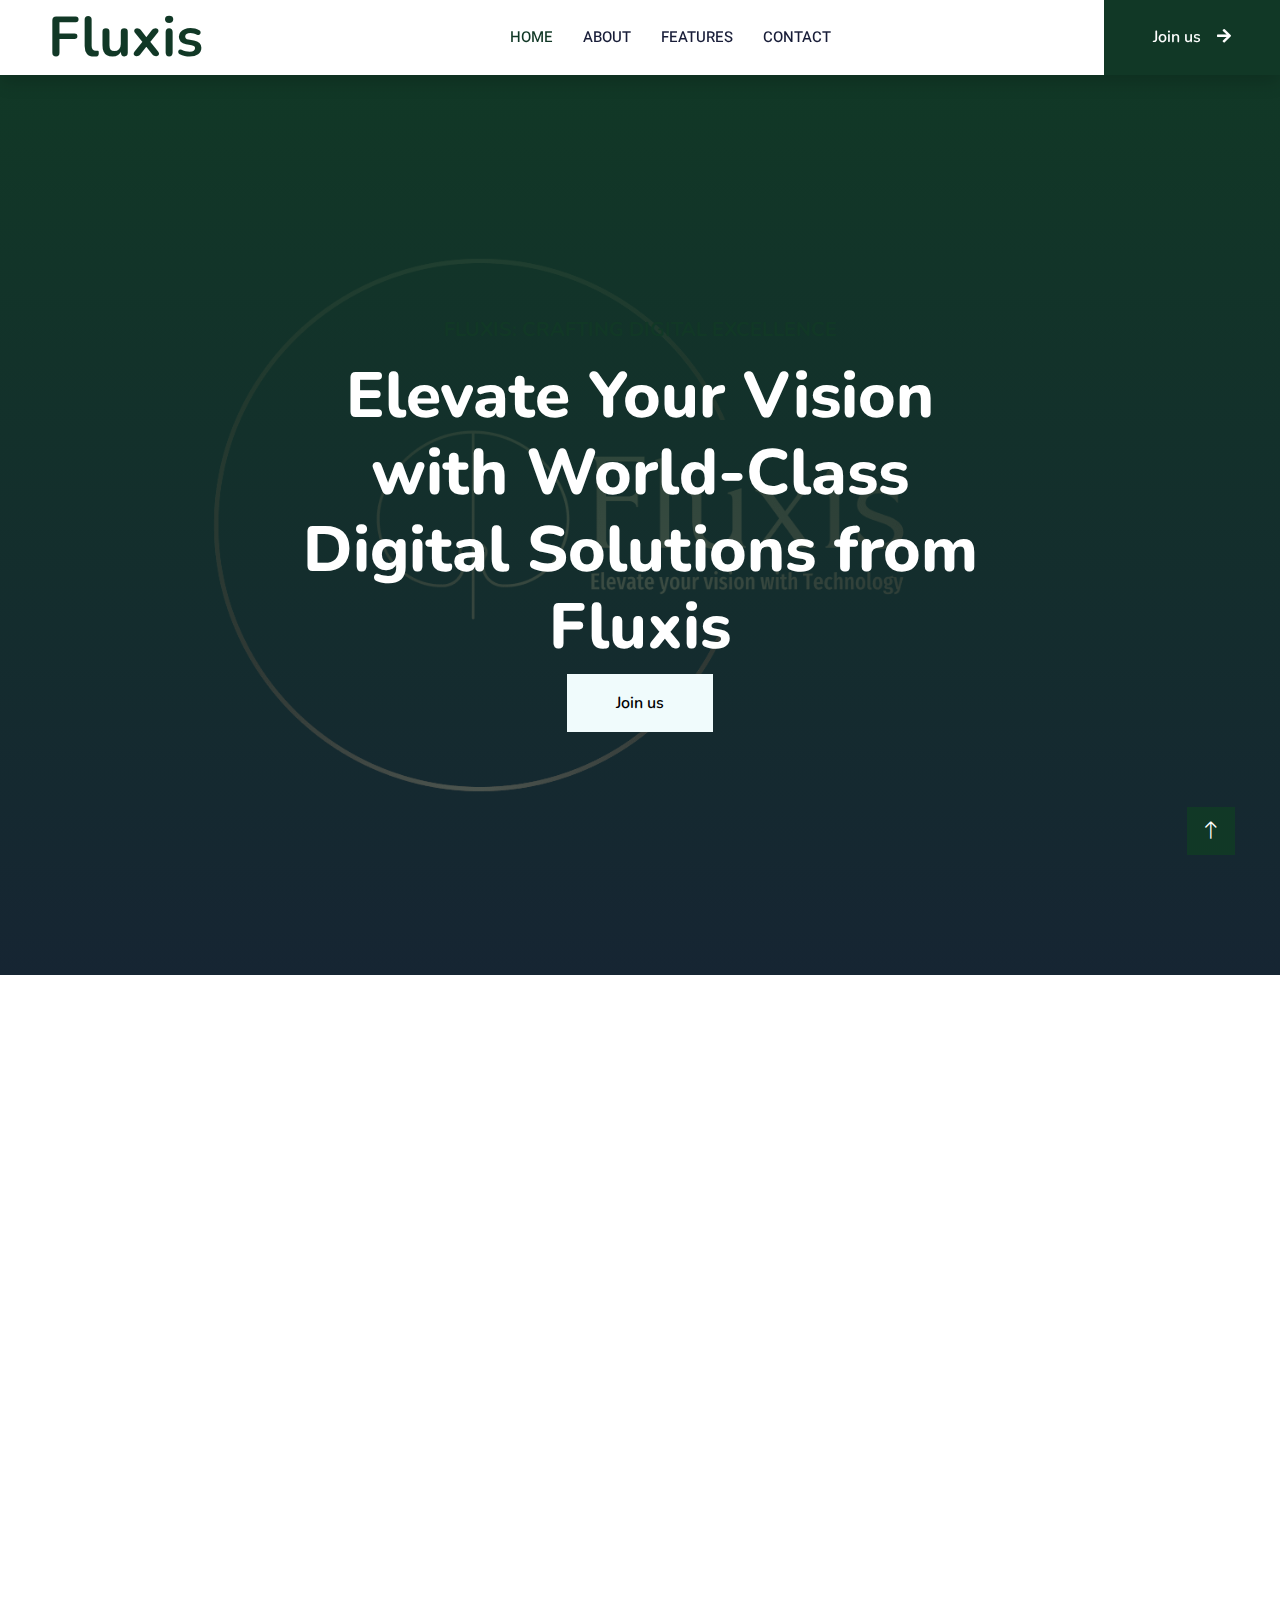
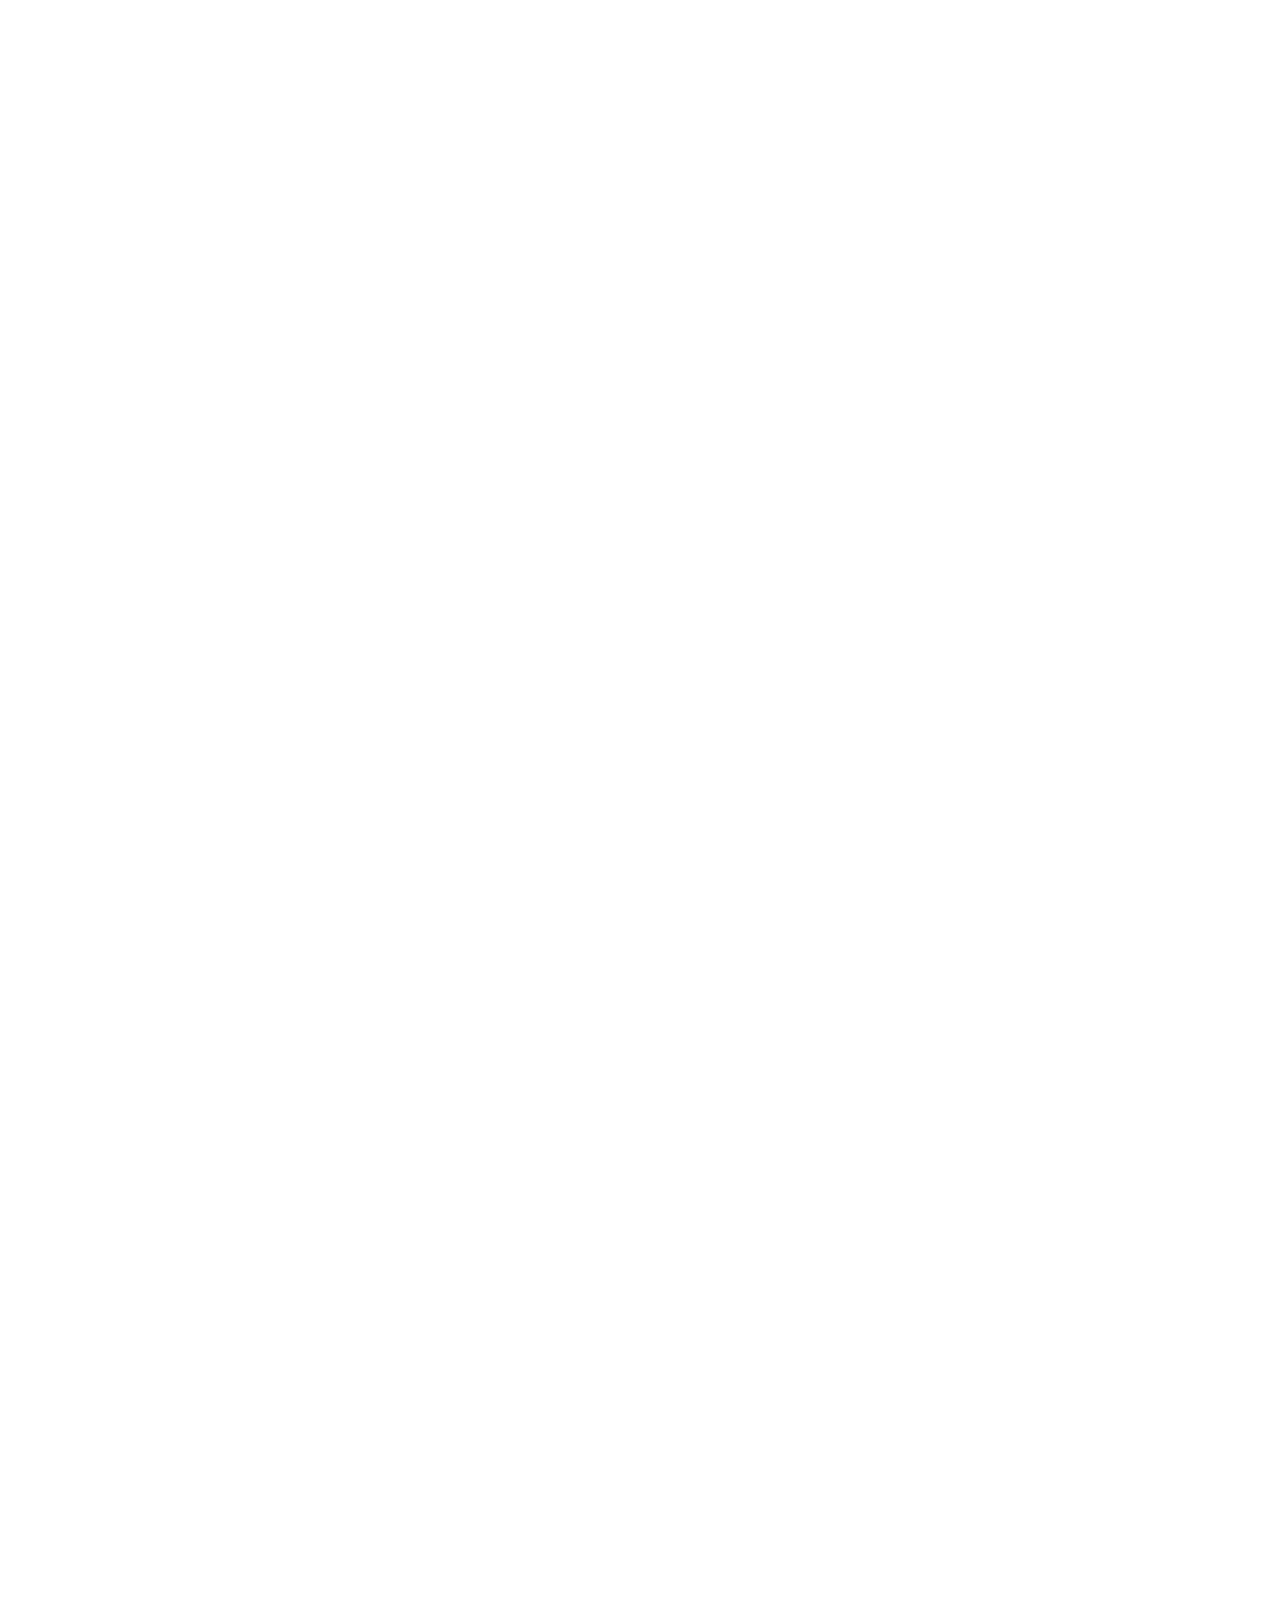
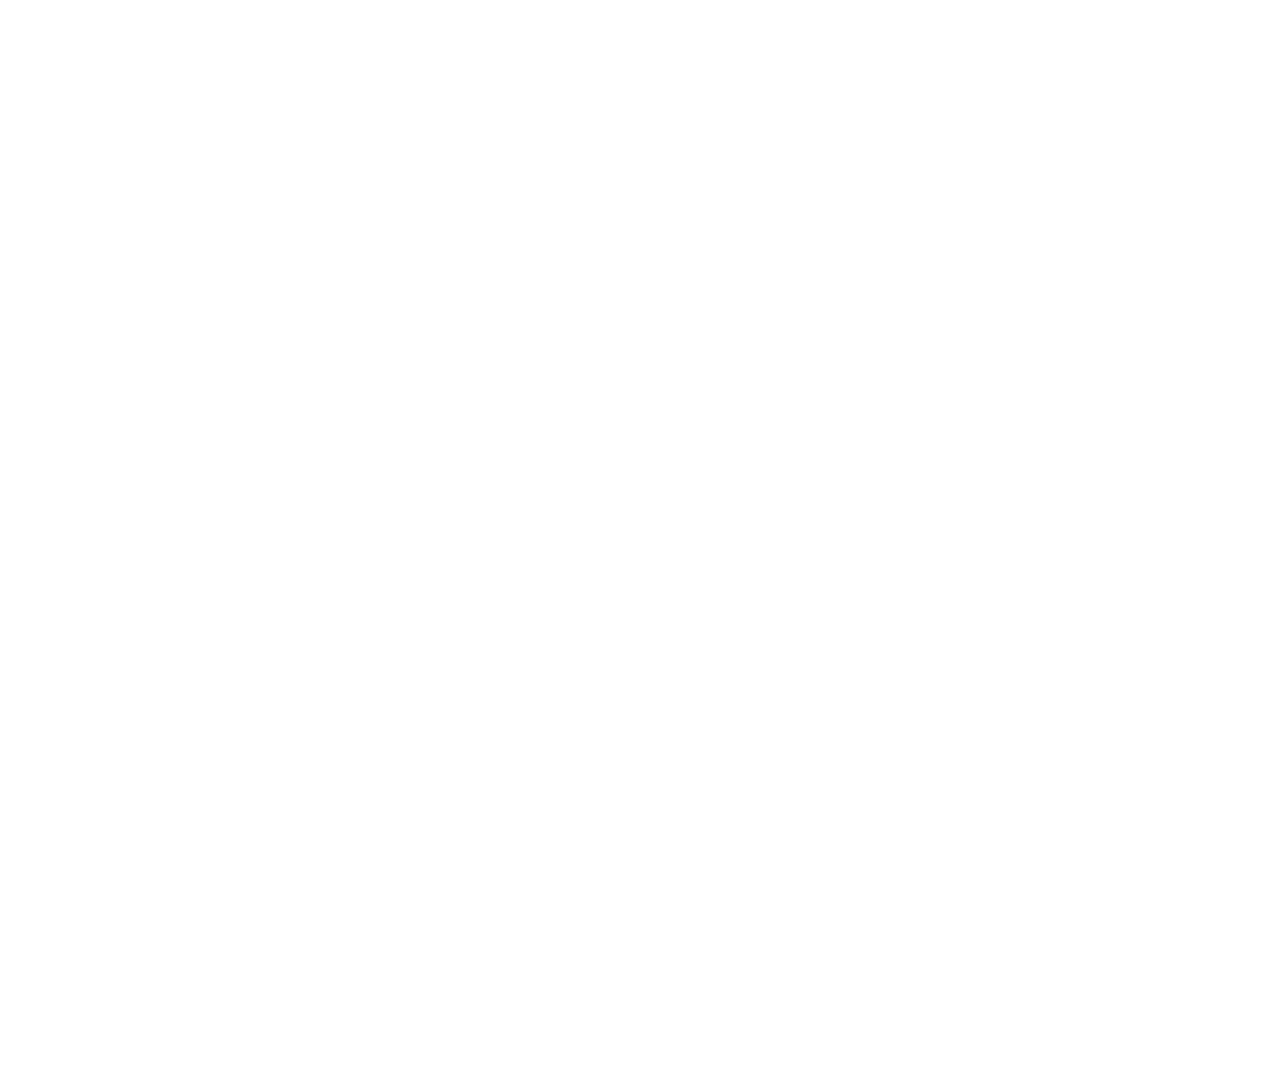
<file: index.html>
<!DOCTYPE html>
<html lang="en">

<head>
    <meta charset="utf-8">
    <title>Fluxis</title>
    <meta content="width=device-width, initial-scale=1.0" name="viewport">
    <meta content="" name="keywords">
    <meta content="" name="description">

    <!-- Favicon -->
    <link href="img/favicon.ico" rel="icon">

    <!-- Google Web Fonts -->
    <link rel="preconnect" href="https://fonts.googleapis.com">
    <link rel="preconnect" href="https://fonts.gstatic.com" crossorigin>
    <link href="https://fonts.googleapis.com/css2?family=Heebo:wght@400;500;600&family=Nunito:wght@600;700;800&display=swap" rel="stylesheet">

    <!-- Icon Font Stylesheet -->
    <link href="https://cdnjs.cloudflare.com/ajax/libs/font-awesome/5.10.0/css/all.min.css" rel="stylesheet">
    <link href="https://cdn.jsdelivr.net/npm/bootstrap-icons@1.4.1/font/bootstrap-icons.css" rel="stylesheet">

    <!-- Libraries Stylesheet -->
    <link href="lib/animate/animate.min.css" rel="stylesheet">
    <link href="lib/owlcarousel/assets/owl.carousel.min.css" rel="stylesheet">

    <!-- Customized Bootstrap Stylesheet -->
    <link href="css/bootstrap.min.css" rel="stylesheet">

    <!-- Template Stylesheet -->
    <link href="css/style.css" rel="stylesheet">
</head>

<body>
    <!-- Spinner Start -->
    <div id="spinner" class="show bg-white position-fixed translate-middle w-100 vh-100 top-50 start-50 d-flex align-items-center justify-content-center">
        <div class="spinner-border text-primary" style="width: 3rem; height: 3rem;" role="status">
            <span class="sr-only">Loading...</span>
        </div>
    </div>
    <!-- Spinner End -->


    <!-- Navbar Start -->
    <nav class="navbar navbar-expand-lg bg-white navbar-light shadow sticky-top p-0">
        <a href="index.html" class="navbar-brand d-flex align-items-center px-4 px-lg-5">
            <h2 class="m-0" style= " color: rgba(17,56,38,255); font-size: 3.5rem;">Fluxis</h2>
        </a>
        <button type="button" class="navbar-toggler me-4" data-bs-toggle="collapse" data-bs-target="#navbarCollapse">
            <span class="navbar-toggler-icon"></span>
        </button>
        <div class="collapse navbar-collapse" id="navbarCollapse">
            <div class="navbar-nav mx-auto p-4 p-lg-0">
                <a href="index.html" class="nav-item nav-link active">Home</a>
                <a href="about.html" class="nav-item nav-link">About</a>
                <a href="courses.html" class="nav-item nav-link">Features</a>
                <a href="contact.html" class="nav-item nav-link">Contact</a>
            </div>
            <a href="" class="btn btn-primary py-4 px-lg-5 d-none d-lg-block">Join us<i class="fa fa-arrow-right ms-3"></i></a>
        </div>
    </nav>
    <!-- Navbar End -->


    <!-- Home Start -->
    <div class="container-fluid p-0 mb-5">
        <div class="owl-carousel header-carousel position-relative">
            <div class="owl-carousel-item position-relative">
                <img class="img-fluid w-100" src="img/logo-color.png" alt="" style="object-fit: cover; height: 100vh;">
                <div class="position-absolute top-0 start-0 w-100 h-100 d-flex align-items-center" style="background: linear-gradient(rgba(17,56,38,255), rgba(24, 29, 56, .7));">
                    <div class="container">
                        <div class="row justify-content-center">
                            <div class="col-sm-10 col-lg-8 text-center">
                                <h5 class="text-primary text-uppercase mb-3 animated slideInDown">Fluxis: Crafting Digital Excellence</h5>
                                <h1 class="display-3 text-white animated slideInDown">Elevate Your Vision with World-Class Digital Solutions from Fluxis</h1>
                               
                                <a href="" class="btn btn-light py-md-3 px-md-5 animated slideInRight">Join us</a>
                            </div>
                        </div>
                    </div>
                </div>
            </div>
            <!-- <div class="owl-carousel-item position-relative">
                <img class="img-fluid" src="img/logo-black.png" alt="">
                <div class="position-absolute top-0 start-0 w-100 h-100 d-flex align-items-center" style="background: rgba(24, 29, 56, .7);">
                    <div class="container">
                        <div class="row justify-content-start">
                            <div class="col-sm-10 col-lg-8">
                                <h5 class="text-primary text-uppercase mb-3 animated slideInDown">Best Online Courses</h5>
                                <h1 class="display-3 text-white animated slideInDown">Get Educated Online From Your Home</h1>
                                <p class="fs-5 text-white mb-4 pb-2">Vero elitr justo clita lorem. Ipsum dolor at sed stet sit diam no. Kasd rebum ipsum et diam justo clita et kasd rebum sea sanctus eirmod elitr.</p>
                                <a href="" class="btn btn-primary py-md-3 px-md-5 me-3 animated slideInLeft">Read More</a>
                                <a href="" class="btn btn-light py-md-3 px-md-5 animated slideInRight">Join Now</a>
                            </div>
                        </div>
                    </div>
                </div>
            </div> -->
        </div>
    </div>
    <!-- Home End -->

    <div class="col-12 wow fadeInUp" data-wow-delay="0.1s">
        <div class="service-item text-center pt-3">
            <div class="p-4">
                <h5 class="mb-3">Solutions At Fluxis</h5>
                <p>We offer cutting-edge solutions tailored to transform your digital presence. Whether you're looking to build sleek websites, dynamic applications, or robust platforms, our team is equipped to deliver world-class results from the front-end to back-end, powered by expert DevOps.</p>
            </div>
        </div>
    </div>


    <!-- Service Start -->
    <!-- <div class="container-xxl py-5">
        <div class="container">
            <div class="row g-4">
                <div class="col-lg-3 col-sm-6 wow fadeInUp" data-wow-delay="0.1s">
                    <div class="service-item text-center pt-3">
                        <div class="p-4">
                            <h5 class="mb-3">Solutions At Fluxis</h5>
                            <p>We offer cutting-edge solutions tailored to transform your digital presence. Whether you're looking to build sleek websites, dynamic applications, or robust platforms, our team is equipped to deliver world-class results from the front-end to back-end, powered by expert DevOps.</p>
                        </div>
                    </div>
                </div>
            </div>
        </div>
    </div> -->
    <!-- Service End -->


    <!-- frontend Start -->
    <div class="container-xxl py-5">
        <div class="container">
            <div class="row g-5">
                <div class="col-lg-6 wow fadeInUp" data-wow-delay="0.3s">
                    <h6 class="section-title bg-white text-start text-primary pe-3">Features</h6>
                    <h1 class="mb-4">Front-End Development</h1>
                    <p class="mb-4">Our front-end team is dedicated to creating visually stunning, responsive, and intuitive user interfaces that enhance user experience. Using the latest technologies like React, Angular, and Vue.js, we build pixel-perfect designs that leave a lasting impression on your audience.</p>
                    
                    
                    <a class="btn btn-primary py-3 px-5 mt-2" href="">Learn More</a>
                </div>
                <div class="col-lg-6 wow fadeInUp" data-wow-delay="0.1s" style="min-height: 400px;">
                    <div class="position-relative h-100">
                        <img class="img-fluid position-absolute w-100 h-100" src="img/jackson-sophat-_t-l5FFH8VA-unsplash.jpg" alt="" style="object-fit: cover;">
                    </div>
                </div>
            </div>
        </div>
    </div>
    <!-- frontend End -->


    <!-- backend Start -->
    <div class="container-xxl py-5">
        <div class="container">
            <div class="row g-5">
                <div class="col-lg-6 wow fadeInUp" data-wow-delay="0.1s" style="min-height: 400px;">
                    <div class="position-relative h-100">
                        <img class="img-fluid position-absolute w-100 h-100" src="img/growtika-KPZNNKQbTMw-unsplash.jpg" alt="" style="object-fit: cover;">
                    </div>
                </div>
                <div class="col-lg-6 wow fadeInUp" data-wow-delay="0.3s">
                    <h6 class="section-title bg-white text-start text-primary pe-3">Features</h6>
                    <h1 class="mb-4">Back-End Development</h1>
                    <p class="mb-4">The backbone of every digital platform is its back-end architecture. Our experts specialize in designing highly scalable, secure, and efficient systems that can handle large amounts of data and traffic. Whether it’s setting up APIs, integrating databases, or optimizing server performance, we’ve got you covered.</p>
                    <!--  -->
                    <a class="btn btn-primary py-3 px-5 mt-2" href="">Learn More</a>
                </div>
            </div>
        </div>
    </div>
    <!-- backend End -->


     <!-- Devops Start -->
     <div class="container-xxl py-5">
        <div class="container">
            <div class="row g-5">
                <div class="col-lg-6 wow fadeInUp" data-wow-delay="0.3s">
                    <h6 class="section-title bg-white text-start text-primary pe-3">Features</h6>
                    <h1 class="mb-4">DevOps</h1>
                    <p class="mb-4">Our DevOps team ensures that your platforms are built and maintained using modern best practices. We streamline the development pipeline, automate processes, and implement continuous integration and delivery (CI/CD) pipelines to guarantee rapid deployment, enhanced security, and efficient scaling. With a focus on cloud platforms like AWS, Google Cloud, and Azure, we ensure your infrastructure is agile and ready for growth.</p>
                    
                    
                    <a class="btn btn-primary py-3 px-5 mt-2" href="">Learn More</a>
                </div>
                <div class="col-lg-6 wow fadeInUp" data-wow-delay="0.1s" style="min-height: 400px;">
                    <div class="position-relative h-100">
                        <img class="img-fluid position-absolute w-100 h-100" src="img/growtika-PYyPeCHonnc-unsplash.jpg" alt="" style="object-fit: cover;">
                    </div>
                </div>
            </div>
        </div>
    </div>
    <!-- Devops End -->

    


    <!-- Categories Start -->
    <!-- <div class="container-xxl py-5 category">
        <div class="container">
            <div class="text-center wow fadeInUp" data-wow-delay="0.1s">
                <h6 class="section-title bg-white text-center text-primary px-3">Categories</h6>
                <h1 class="mb-5">Courses Categories</h1>
            </div>
            <div class="row g-3">
                <div class="col-lg-7 col-md-6">
                    <div class="row g-3">
                        <div class="col-lg-12 col-md-12 wow zoomIn" data-wow-delay="0.1s">
                            <a class="position-relative d-block overflow-hidden" href="">
                                <img class="img-fluid" src="img/cat-1.jpg" alt="">
                                <div class="bg-white text-center position-absolute bottom-0 end-0 py-2 px-3" style="margin: 1px;">
                                    <h5 class="m-0">Web Design</h5>
                                    <small class="text-primary">49 Courses</small>
                                </div>
                            </a>
                        </div>
                        <div class="col-lg-6 col-md-12 wow zoomIn" data-wow-delay="0.3s">
                            <a class="position-relative d-block overflow-hidden" href="">
                                <img class="img-fluid" src="img/cat-2.jpg" alt="">
                                <div class="bg-white text-center position-absolute bottom-0 end-0 py-2 px-3" style="margin: 1px;">
                                    <h5 class="m-0">Graphic Design</h5>
                                    <small class="text-primary">49 Courses</small>
                                </div>
                            </a>
                        </div>
                        <div class="col-lg-6 col-md-12 wow zoomIn" data-wow-delay="0.5s">
                            <a class="position-relative d-block overflow-hidden" href="">
                                <img class="img-fluid" src="img/cat-3.jpg" alt="">
                                <div class="bg-white text-center position-absolute bottom-0 end-0 py-2 px-3" style="margin: 1px;">
                                    <h5 class="m-0">Video Editing</h5>
                                    <small class="text-primary">49 Courses</small>
                                </div>
                            </a>
                        </div>
                    </div>
                </div>
                <div class="col-lg-5 col-md-6 wow zoomIn" data-wow-delay="0.7s" style="min-height: 350px;">
                    <a class="position-relative d-block h-100 overflow-hidden" href="">
                        <img class="img-fluid position-absolute w-100 h-100" src="img/cat-4.jpg" alt="" style="object-fit: cover;">
                        <div class="bg-white text-center position-absolute bottom-0 end-0 py-2 px-3" style="margin:  1px;">
                            <h5 class="m-0">Online Marketing</h5>
                            <small class="text-primary">49 Courses</small>
                        </div>
                    </a>
                </div>
            </div>
        </div>
    </div> -->
    <!-- Categories Start -->


    <!-- Courses Start -->
    <!-- <div class="container-xxl py-5">
        <div class="container">
            <div class="text-center wow fadeInUp" data-wow-delay="0.1s">
                <h6 class="section-title bg-white text-center text-primary px-3">Courses</h6>
                <h1 class="mb-5">Popular Courses</h1>
            </div>
            <div class="row g-4 justify-content-center">
                <div class="col-lg-4 col-md-6 wow fadeInUp" data-wow-delay="0.1s">
                    <div class="course-item bg-light">
                        <div class="position-relative overflow-hidden">
                            <img class="img-fluid" src="img/course-1.jpg" alt="">
                            <div class="w-100 d-flex justify-content-center position-absolute bottom-0 start-0 mb-4">
                                <a href="#" class="flex-shrink-0 btn btn-sm btn-primary px-3 border-end" style="border-radius: 30px 0 0 30px;">Read More</a>
                                <a href="#" class="flex-shrink-0 btn btn-sm btn-primary px-3" style="border-radius: 0 30px 30px 0;">Join Now</a>
                            </div>
                        </div>
                        <div class="text-center p-4 pb-0">
                            <h3 class="mb-0">$149.00</h3>
                            <div class="mb-3">
                                <small class="fa fa-star text-primary"></small>
                                <small class="fa fa-star text-primary"></small>
                                <small class="fa fa-star text-primary"></small>
                                <small class="fa fa-star text-primary"></small>
                                <small class="fa fa-star text-primary"></small>
                                <small>(123)</small>
                            </div>
                            <h5 class="mb-4">Web Design & Development Course for Beginners</h5>
                        </div>
                        <div class="d-flex border-top">
                            <small class="flex-fill text-center border-end py-2"><i class="fa fa-user-tie text-primary me-2"></i>John Doe</small>
                            <small class="flex-fill text-center border-end py-2"><i class="fa fa-clock text-primary me-2"></i>1.49 Hrs</small>
                            <small class="flex-fill text-center py-2"><i class="fa fa-user text-primary me-2"></i>30 Students</small>
                        </div>
                    </div>
                </div>
                <div class="col-lg-4 col-md-6 wow fadeInUp" data-wow-delay="0.3s">
                    <div class="course-item bg-light">
                        <div class="position-relative overflow-hidden">
                            <img class="img-fluid" src="img/course-2.jpg" alt="">
                            <div class="w-100 d-flex justify-content-center position-absolute bottom-0 start-0 mb-4">
                                <a href="#" class="flex-shrink-0 btn btn-sm btn-primary px-3 border-end" style="border-radius: 30px 0 0 30px;">Read More</a>
                                <a href="#" class="flex-shrink-0 btn btn-sm btn-primary px-3" style="border-radius: 0 30px 30px 0;">Join Now</a>
                            </div>
                        </div>
                        <div class="text-center p-4 pb-0">
                            <h3 class="mb-0">$149.00</h3>
                            <div class="mb-3">
                                <small class="fa fa-star text-primary"></small>
                                <small class="fa fa-star text-primary"></small>
                                <small class="fa fa-star text-primary"></small>
                                <small class="fa fa-star text-primary"></small>
                                <small class="fa fa-star text-primary"></small>
                                <small>(123)</small>
                            </div>
                            <h5 class="mb-4">Web Design & Development Course for Beginners</h5>
                        </div>
                        <div class="d-flex border-top">
                            <small class="flex-fill text-center border-end py-2"><i class="fa fa-user-tie text-primary me-2"></i>John Doe</small>
                            <small class="flex-fill text-center border-end py-2"><i class="fa fa-clock text-primary me-2"></i>1.49 Hrs</small>
                            <small class="flex-fill text-center py-2"><i class="fa fa-user text-primary me-2"></i>30 Students</small>
                        </div>
                    </div>
                </div>
                <div class="col-lg-4 col-md-6 wow fadeInUp" data-wow-delay="0.5s">
                    <div class="course-item bg-light">
                        <div class="position-relative overflow-hidden">
                            <img class="img-fluid" src="img/course-3.jpg" alt="">
                            <div class="w-100 d-flex justify-content-center position-absolute bottom-0 start-0 mb-4">
                                <a href="#" class="flex-shrink-0 btn btn-sm btn-primary px-3 border-end" style="border-radius: 30px 0 0 30px;">Read More</a>
                                <a href="#" class="flex-shrink-0 btn btn-sm btn-primary px-3" style="border-radius: 0 30px 30px 0;">Join Now</a>
                            </div>
                        </div>
                        <div class="text-center p-4 pb-0">
                            <h3 class="mb-0">$149.00</h3>
                            <div class="mb-3">
                                <small class="fa fa-star text-primary"></small>
                                <small class="fa fa-star text-primary"></small>
                                <small class="fa fa-star text-primary"></small>
                                <small class="fa fa-star text-primary"></small>
                                <small class="fa fa-star text-primary"></small>
                                <small>(123)</small>
                            </div>
                            <h5 class="mb-4">Web Design & Development Course for Beginners</h5>
                        </div>
                        <div class="d-flex border-top">
                            <small class="flex-fill text-center border-end py-2"><i class="fa fa-user-tie text-primary me-2"></i>John Doe</small>
                            <small class="flex-fill text-center border-end py-2"><i class="fa fa-clock text-primary me-2"></i>1.49 Hrs</small>
                            <small class="flex-fill text-center py-2"><i class="fa fa-user text-primary me-2"></i>30 Students</small>
                        </div>
                    </div>
                </div>
            </div>
        </div>
    </div>
    Courses End -->

   <!-- Contact Start -->
   <div class="container-xxl py-5">
    <div class="container">
        <div class="text-center wow fadeInUp" data-wow-delay="0.1s">
            <h6 class="section-title bg-white text-center text-primary px-3">Contact Us</h6>
            <h1 class="mb-5">Contact For Any Query</h1>
        </div>
        <div class="row g-4">
           
            
            <div class="col-lg-8 col-md-12 mx-auto wow fadeInUp" data-wow-delay="0.5s">
                <div class="bg-light p-5 rounded">
                    <h4 class="text-center mb-4">Contact Fluxis</h4>
                    <p class="text-center mb-4">Get in touch with us to discover how our world-class digital solutions in PropTech, education, and crime reporting can elevate your business and transform your platform.</p>
                    <form>
                        <div class="row g-3">
                            <div class="col-md-6">
                                <div class="form-floating">
                                    <input type="text" class="form-control" id="name" placeholder="Your Name">
                                    <label for="name">Your Name</label>
                                </div>
                            </div>
                            <div class="col-md-6">
                                <div class="form-floating">
                                    <input type="email" class="form-control" id="email" placeholder="Your Email">
                                    <label for="email">Your Email</label>
                                </div>
                            </div>
                            <div class="col-12">
                                <div class="form-floating">
                                    <input type="text" class="form-control" id="subject" placeholder="Subject">
                                    <label for="subject">Subject</label>
                                </div>
                            </div>
                            <div class="col-12">
                                <div class="form-floating">
                                    <textarea class="form-control" placeholder="Leave a message here" id="message" style="height: 150px"></textarea>
                                    <label for="message">Message</label>
                                </div>
                            </div>
                            <div class="col-12">
                                <button class="btn btn-primary w-100 py-3" type="submit">Send Message</button>
                            </div>
                        </div>
                    </form>
                </div>
            </div>
        </div>
    </div>
</div>
<!-- Contact End -->



    <!-- Newsletter Start -->
    <div class="container-xxl py-5 wow fadeInUp" data-wow-delay="0.1s">
        <div class="container">
            <div class="text-center">
                <h6 class="section-title bg-white text-center text-primary px-3">NewsLetter</h6>
                <h1 class="mb-5">Insights from Fluxis</h1>
                <p>Your go-to source for the latest trends in technology, digital innovation, and platform development—delivered right to your inbox every week.</p>

                <div class="position-relative mx-auto" style="max-width: 400px;">
                    <input class="form-control border-1 w-100 py-3 ps-4 pe-5" type="text" placeholder="Your email" style="border-color: black;">
                    <button type="button" class="btn btn-primary py-2 position-absolute top-0 end-0 mt-2 me-2">Subscribe</button>
                </div>
            </div>
        </div>
    </div>
    <!-- Newsletter End -->
        

    <!-- Footer Start -->
    <div class="container-fluid bg-dark text-light footer pt-5 mt-5 wow fadeIn" data-wow-delay="0.1s">
        <div class="container py-5">
            <div class="row g-5">
                <div class="col-lg-3 col-md-6">
                    <h4 class="text-white mb-3">Solutions</h4>
                    <a class="btn btn-link" href="">About Us</a>
                    <a class="btn btn-link" href="">PropTech Solutions </a>
                    <a class="btn btn-link" href="">Educational Platforms</a>
                    <a class="btn btn-link" href="">Product Development</a>
                    <a class="btn btn-link" href="">Custom App Development</a>
                </div>
                <div class="col-lg-3 col-md-6">
                    <h4 class="text-white mb-3">About</h4>
                    <a class="btn btn-link" href="">Our Vision</a>
                    
                </div>
                <div class="col-lg-3 col-md-6">
                    <h4 class="text-white mb-3">Market Insights</h4>
                    <a class="btn btn-link" href="">PropTech Innovations</a>
                    
                </div>

                
            </div>
        </div>
        <div class="container">
            <div class="copyright">
                <div class="row">
                    <div class="col-md-6 text-center text-md-start mb-3 mb-md-0">
                        &copy; <a class="border-bottom" href="#">Fluxisltd</a>, All Right Reserved.

                        <!--/*** This template is free as long as you keep the footer author’s credit link/attribution link/backlink. If you'd like to use the template without the footer author’s credit link/attribution link/backlink, you can purchase the Credit Removal License from "https://htmlcodex.com/credit-removal". Thank you for your support. ***/-->
        
                    </div>
                    
                </div>
            </div>
        </div>
    </div>
    <!-- Footer End -->


    <!-- Back to Top -->
    <a href="#" class="btn btn-lg btn-primary btn-lg-square back-to-top"><i class="bi bi-arrow-up"></i></a>


    <!-- JavaScript Libraries -->
    <script src="https://code.jquery.com/jquery-3.4.1.min.js"></script>
    <script src="https://cdn.jsdelivr.net/npm/bootstrap@5.0.0/dist/js/bootstrap.bundle.min.js"></script>
    <script src="lib/wow/wow.min.js"></script>
    <script src="lib/easing/easing.min.js"></script>
    <script src="lib/waypoints/waypoints.min.js"></script>
    <script src="lib/owlcarousel/owl.carousel.min.js"></script>

    <!-- Template Javascript -->
    <script src="js/main.js"></script>
</body>

</html>
</file>
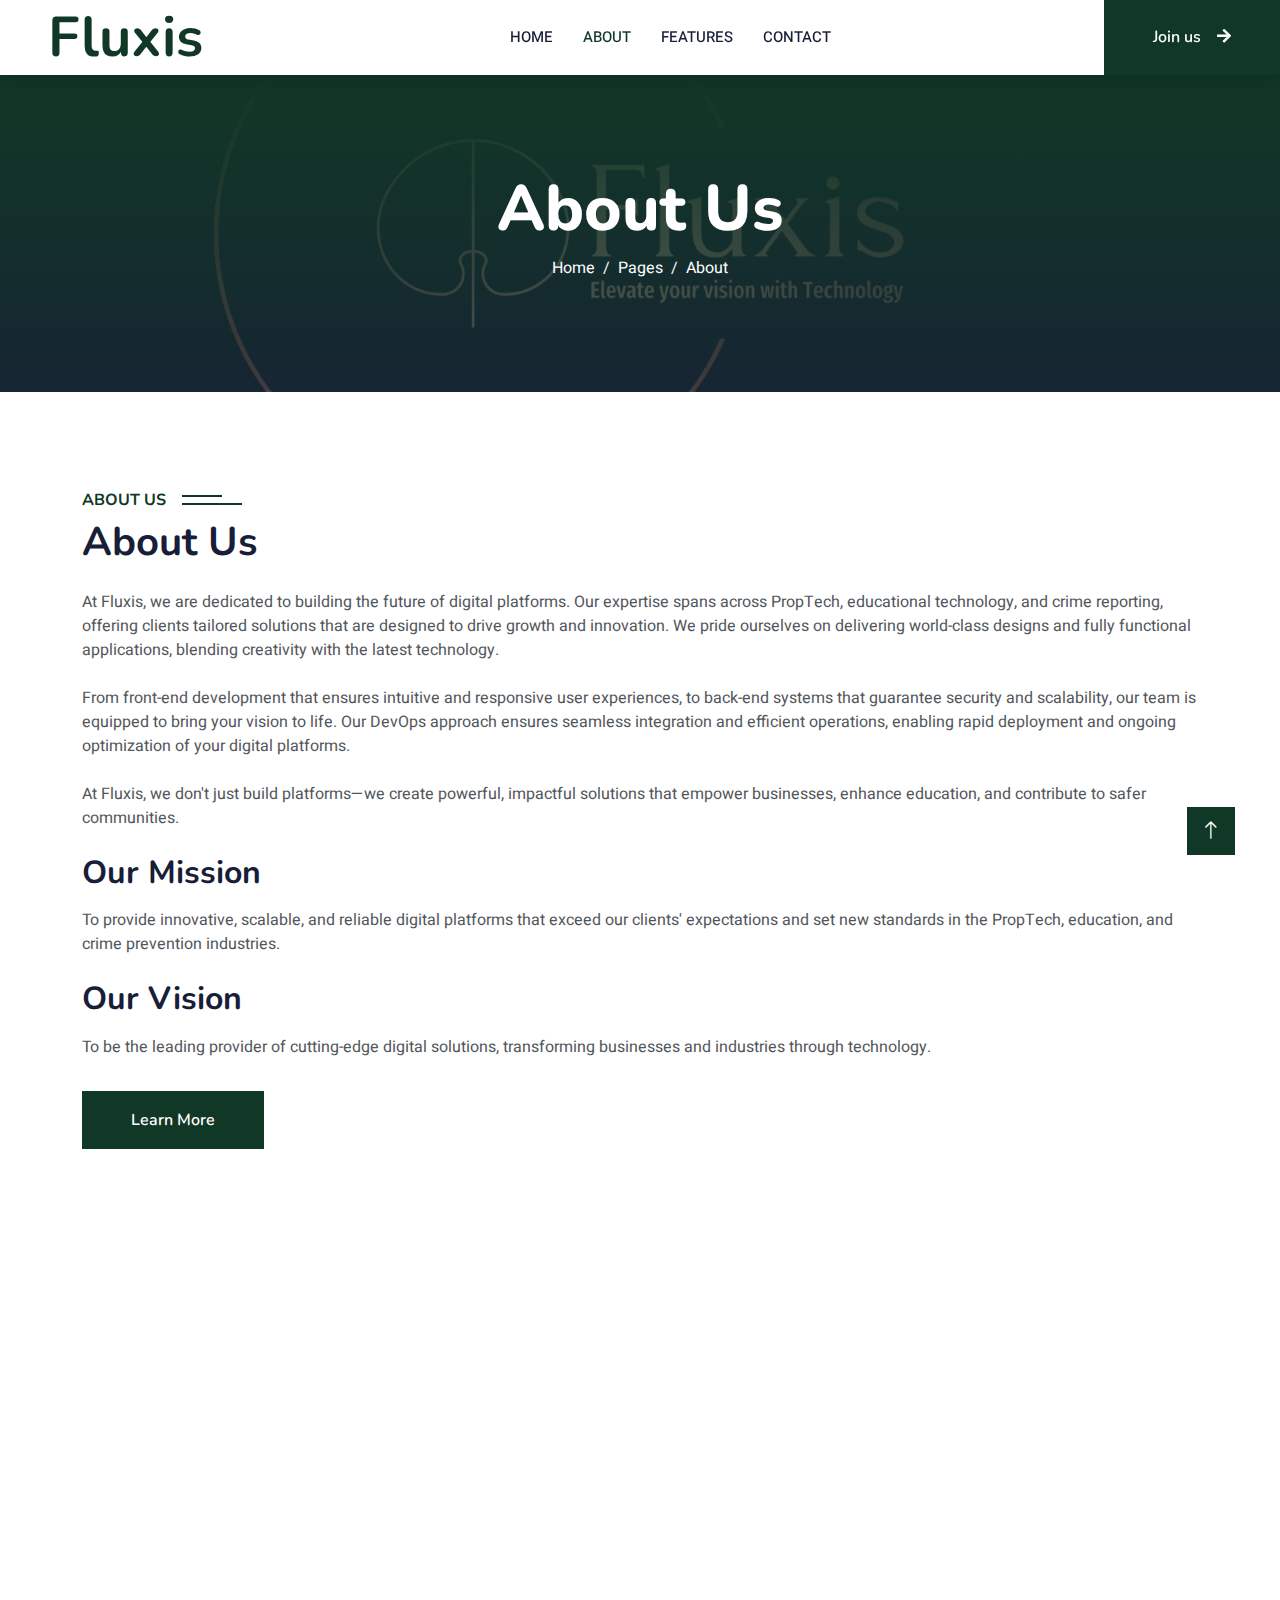
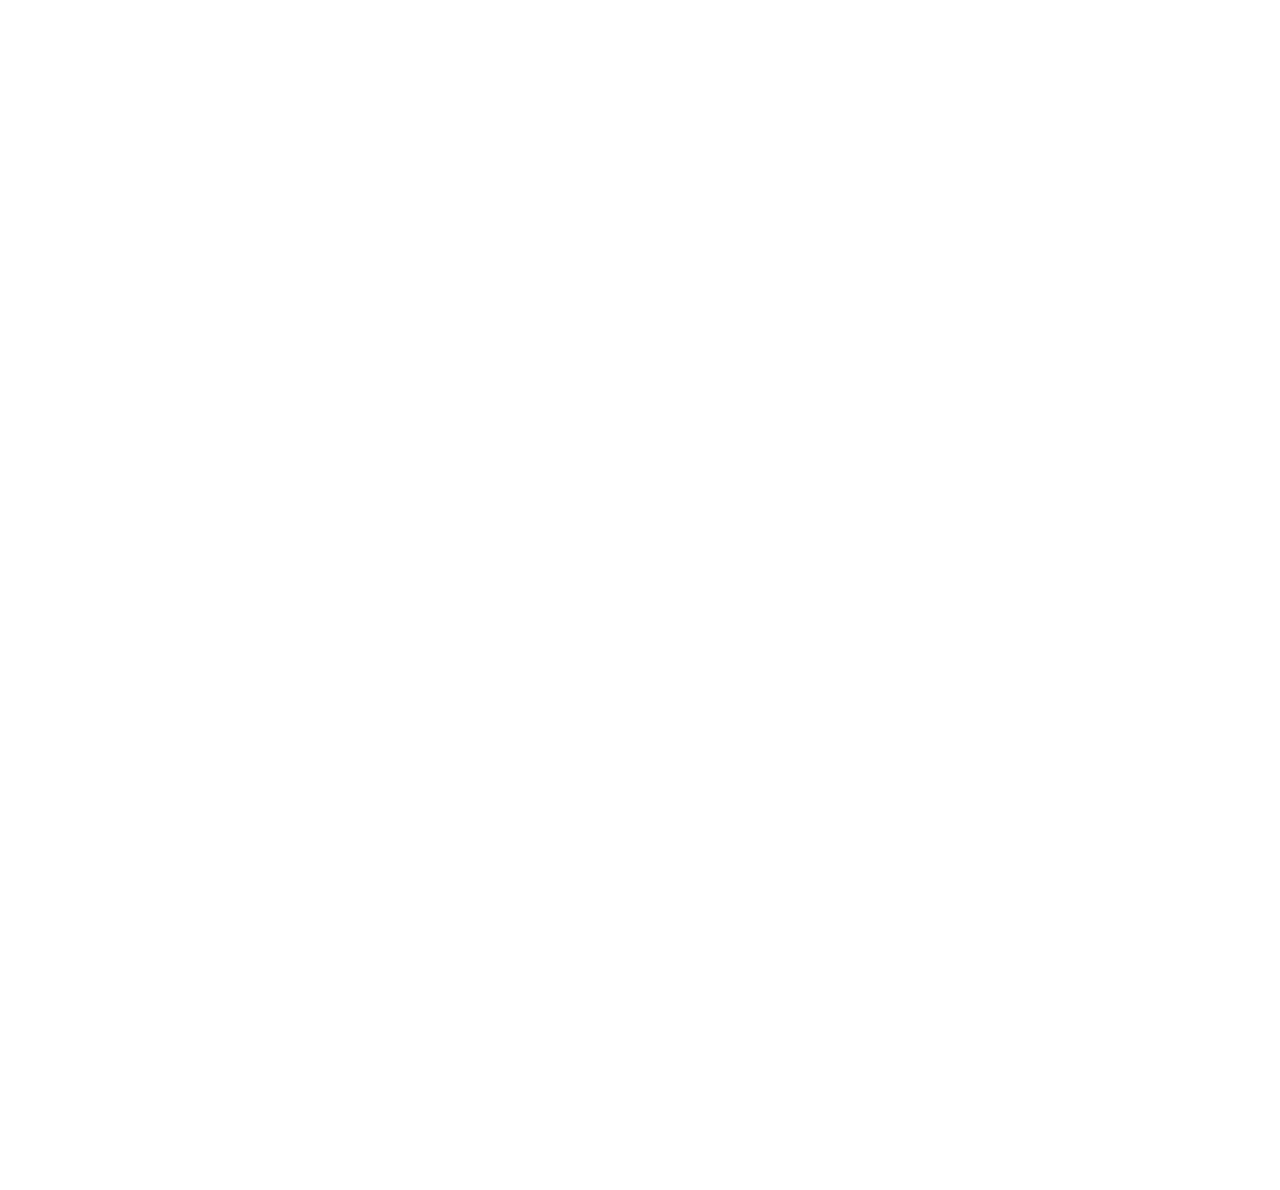
<file: about.html>
<!DOCTYPE html>
<html lang="en">

<head>
    <meta charset="utf-8">
    <title>Fluxis</title>
    <meta content="width=device-width, initial-scale=1.0" name="viewport">
    <meta content="" name="keywords">
    <meta content="" name="description">

    <!-- Favicon -->
    <link href="img/favicon.ico" rel="icon">

    <!-- Google Web Fonts -->
    <link rel="preconnect" href="https://fonts.googleapis.com">
    <link rel="preconnect" href="https://fonts.gstatic.com" crossorigin>
    <link href="https://fonts.googleapis.com/css2?family=Heebo:wght@400;500;600&family=Nunito:wght@600;700;800&display=swap" rel="stylesheet">

    <!-- Icon Font Stylesheet -->
    <link href="https://cdnjs.cloudflare.com/ajax/libs/font-awesome/5.10.0/css/all.min.css" rel="stylesheet">
    <link href="https://cdn.jsdelivr.net/npm/bootstrap-icons@1.4.1/font/bootstrap-icons.css" rel="stylesheet">

    <!-- Libraries Stylesheet -->
    <link href="lib/animate/animate.min.css" rel="stylesheet">
    <link href="lib/owlcarousel/assets/owl.carousel.min.css" rel="stylesheet">

    <!-- Customized Bootstrap Stylesheet -->
    <link href="css/bootstrap.min.css" rel="stylesheet">

    <!-- Template Stylesheet -->
    <link href="css/style.css" rel="stylesheet">
</head>

<body>
    <!-- Spinner Start -->
    <div id="spinner" class="show bg-white position-fixed translate-middle w-100 vh-100 top-50 start-50 d-flex align-items-center justify-content-center">
        <div class="spinner-border text-primary" style="width: 3rem; height: 3rem;" role="status">
            <span class="sr-only">Loading...</span>
        </div>
    </div>
    <!-- Spinner End -->


    <!-- Navbar Start -->
    <nav class="navbar navbar-expand-lg bg-white navbar-light shadow sticky-top p-0">
        <a href="index.html" class="navbar-brand d-flex align-items-center px-4 px-lg-5">
            <h2 class="m-0" style= " color: rgba(17,56,38,255); font-size: 3.5rem;">Fluxis</h2>
        </a>
        <button type="button" class="navbar-toggler me-4" data-bs-toggle="collapse" data-bs-target="#navbarCollapse">
            <span class="navbar-toggler-icon"></span>
        </button>
        <div class="collapse navbar-collapse" id="navbarCollapse">
            <div class="navbar-nav mx-auto p-4 p-lg-0">
                <a href="index.html" class="nav-item nav-link ">Home</a>
                <a href="about.html" class="nav-item nav-link active">About</a>
                <a href="features.html" class="nav-item nav-link">Features</a>
                <a href="contact.html" class="nav-item nav-link">Contact</a>
            </div>
            <a href="" class="btn btn-primary py-4 px-lg-5 d-none d-lg-block">Join us<i class="fa fa-arrow-right ms-3"></i></a>
        </div>
    </nav>
    <!-- Navbar End -->


    <!-- Header Start -->
    <div class="container-fluid bg-primary py-5 mb-5 page-header">
        <div class="container py-5">
            <div class="row justify-content-center">
                <div class="col-lg-10 text-center">
                    <h1 class="display-3 text-white animated slideInDown">About Us</h1>
                    <nav aria-label="breadcrumb">
                        <ol class="breadcrumb justify-content-center">
                            <li class="breadcrumb-item"><a class="text-white" href="#">Home</a></li>
                            <li class="breadcrumb-item"><a class="text-white" href="#">Pages</a></li>
                            <li class="breadcrumb-item text-white active" aria-current="page">About</li>
                        </ol>
                    </nav>
                </div>
            </div>
        </div>
    </div>
    <!-- Header End -->


    <!-- About Us Start -->
    <div class="container-xxl py-5">
        <div class="container">
            <div class="row g-5">
                <div class="col-lg-12 wow fadeInUp" data-wow-delay="0.3s">
                    <h6 class="section-title bg-white text-start text-primary pe-3">About Us</h6>
                    <h1 class="mb-4">About Us</h1>
                    <p class="mb-4">At Fluxis, we are dedicated to building the future of digital platforms. Our expertise spans across PropTech, educational technology, and crime reporting, offering clients tailored solutions that are designed to drive growth and innovation. We pride ourselves on delivering world-class designs and fully functional applications, blending creativity with the latest technology.</p>
                    <p class="mb-4">From front-end development that ensures intuitive and responsive user experiences, to back-end systems that guarantee security and scalability, our team is equipped to bring your vision to life. Our DevOps approach ensures seamless integration and efficient operations, enabling rapid deployment and ongoing optimization of your digital platforms.</p>
                    <p class="mb-4">At Fluxis, we don't just build platforms—we create powerful, impactful solutions that empower businesses, enhance education, and contribute to safer communities.</p>
                    <h2 class="mb-3">Our Mission</h2>
                    <p class="mb-4">To provide innovative, scalable, and reliable digital platforms that exceed our clients' expectations and set new standards in the PropTech, education, and crime prevention industries.</p>
                    <h2 class="mb-3">Our Vision</h2>
                    <p class="mb-4">To be the leading provider of cutting-edge digital solutions, transforming businesses and industries through technology.</p>
                    <a class="btn btn-primary py-3 px-5 mt-2" href="">Learn More</a>
                </div>
            </div>
        </div>
    </div>
    <!-- About Us End -->

    


    
   <!-- Contact Start -->
   <div class="container-xxl py-5">
    <div class="container">
        <div class="text-center wow fadeInUp" data-wow-delay="0.1s">
            <h6 class="section-title bg-white text-center text-primary px-3">Contact Us</h6>
            <h1 class="mb-5">Contact For Any Query</h1>
        </div>
        <div class="row g-4">
           
            
            <div class="col-lg-8 col-md-12 mx-auto wow fadeInUp" data-wow-delay="0.5s">
                <div class="bg-light p-5 rounded">
                    <h4 class="text-center mb-4">Contact Fluxis</h4>
                    <p class="text-center mb-4">Get in touch with us to discover how our world-class digital solutions in PropTech, education, and crime reporting can elevate your business and transform your platform.</p>
                    <form>
                        <div class="row g-3">
                            <div class="col-md-6">
                                <div class="form-floating">
                                    <input type="text" class="form-control" id="name" placeholder="Your Name">
                                    <label for="name">Your Name</label>
                                </div>
                            </div>
                            <div class="col-md-6">
                                <div class="form-floating">
                                    <input type="email" class="form-control" id="email" placeholder="Your Email">
                                    <label for="email">Your Email</label>
                                </div>
                            </div>
                            <div class="col-12">
                                <div class="form-floating">
                                    <input type="text" class="form-control" id="subject" placeholder="Subject">
                                    <label for="subject">Subject</label>
                                </div>
                            </div>
                            <div class="col-12">
                                <div class="form-floating">
                                    <textarea class="form-control" placeholder="Leave a message here" id="message" style="height: 150px"></textarea>
                                    <label for="message">Message</label>
                                </div>
                            </div>
                            <div class="col-12">
                                <button class="btn btn-primary w-100 py-3" type="submit">Send Message</button>
                            </div>
                        </div>
                    </form>
                </div>
            </div>
        </div>
    </div>
</div>
<!-- Contact End -->



    <!-- Newsletter Start -->
    <div class="container-xxl py-5 wow fadeInUp" data-wow-delay="0.1s">
        <div class="container">
            <div class="text-center">
                <h6 class="section-title bg-white text-center text-primary px-3">NewsLetter</h6>
                <h1 class="mb-5">Insights from Fluxis</h1>
                <p>Your go-to source for the latest trends in technology, digital innovation, and platform development—delivered right to your inbox every week.</p>

                <div class="position-relative mx-auto" style="max-width: 400px;">
                    <input class="form-control border-1 w-100 py-3 ps-4 pe-5" type="text" placeholder="Your email" style="border-color: black;">
                    <button type="button" class="btn btn-primary py-2 position-absolute top-0 end-0 mt-2 me-2">Subscribe</button>
                </div>
            </div>
        </div>
    </div>
    <!-- Newsletter End -->

<!-- Footer Start -->
<div class="container-fluid bg-dark text-light footer pt-5 mt-5 wow fadeIn" data-wow-delay="0.1s">
    <div class="container py-5">
        <div class="row g-5">
            <div class="col-lg-3 col-md-6">
                <h4 class="text-white mb-3">Solutions</h4>
                <a class="btn btn-link" href="">About Us</a>
                <a class="btn btn-link" href="">PropTech Solutions </a>
                <a class="btn btn-link" href="">Educational Platforms</a>
                <a class="btn btn-link" href="">Product Development</a>
                <a class="btn btn-link" href="">Custom App Development</a>
            </div>
            <div class="col-lg-3 col-md-6">
                <h4 class="text-white mb-3">About</h4>
                <a class="btn btn-link" href="">Our Vision</a>
                
            </div>
            <div class="col-lg-3 col-md-6">
                <h4 class="text-white mb-3">Market Insights</h4>
                <a class="btn btn-link" href="">PropTech Innovations</a>
                
            </div>

            
        </div>
    </div>
    <div class="container">
        <div class="copyright">
            <div class="row">
                <div class="col-md-6 text-center text-md-start mb-3 mb-md-0">
                    &copy; <a class="border-bottom" href="#">Fluxisltd</a>, All Right Reserved.

                    <!--/*** This template is free as long as you keep the footer author’s credit link/attribution link/backlink. If you'd like to use the template without the footer author’s credit link/attribution link/backlink, you can purchase the Credit Removal License from "https://htmlcodex.com/credit-removal". Thank you for your support. ***/-->
    
                </div>
                
            </div>
        </div>
    </div>
</div>
<!-- Footer End -->


    <!-- Back to Top -->
    <a href="#" class="btn btn-lg btn-primary btn-lg-square back-to-top"><i class="bi bi-arrow-up"></i></a>


    <!-- JavaScript Libraries -->
    <script src="https://code.jquery.com/jquery-3.4.1.min.js"></script>
    <script src="https://cdn.jsdelivr.net/npm/bootstrap@5.0.0/dist/js/bootstrap.bundle.min.js"></script>
    <script src="lib/wow/wow.min.js"></script>
    <script src="lib/easing/easing.min.js"></script>
    <script src="lib/waypoints/waypoints.min.js"></script>
    <script src="lib/owlcarousel/owl.carousel.min.js"></script>

    <!-- Template Javascript -->
    <script src="js/main.js"></script>
</body>

</html>
</file>
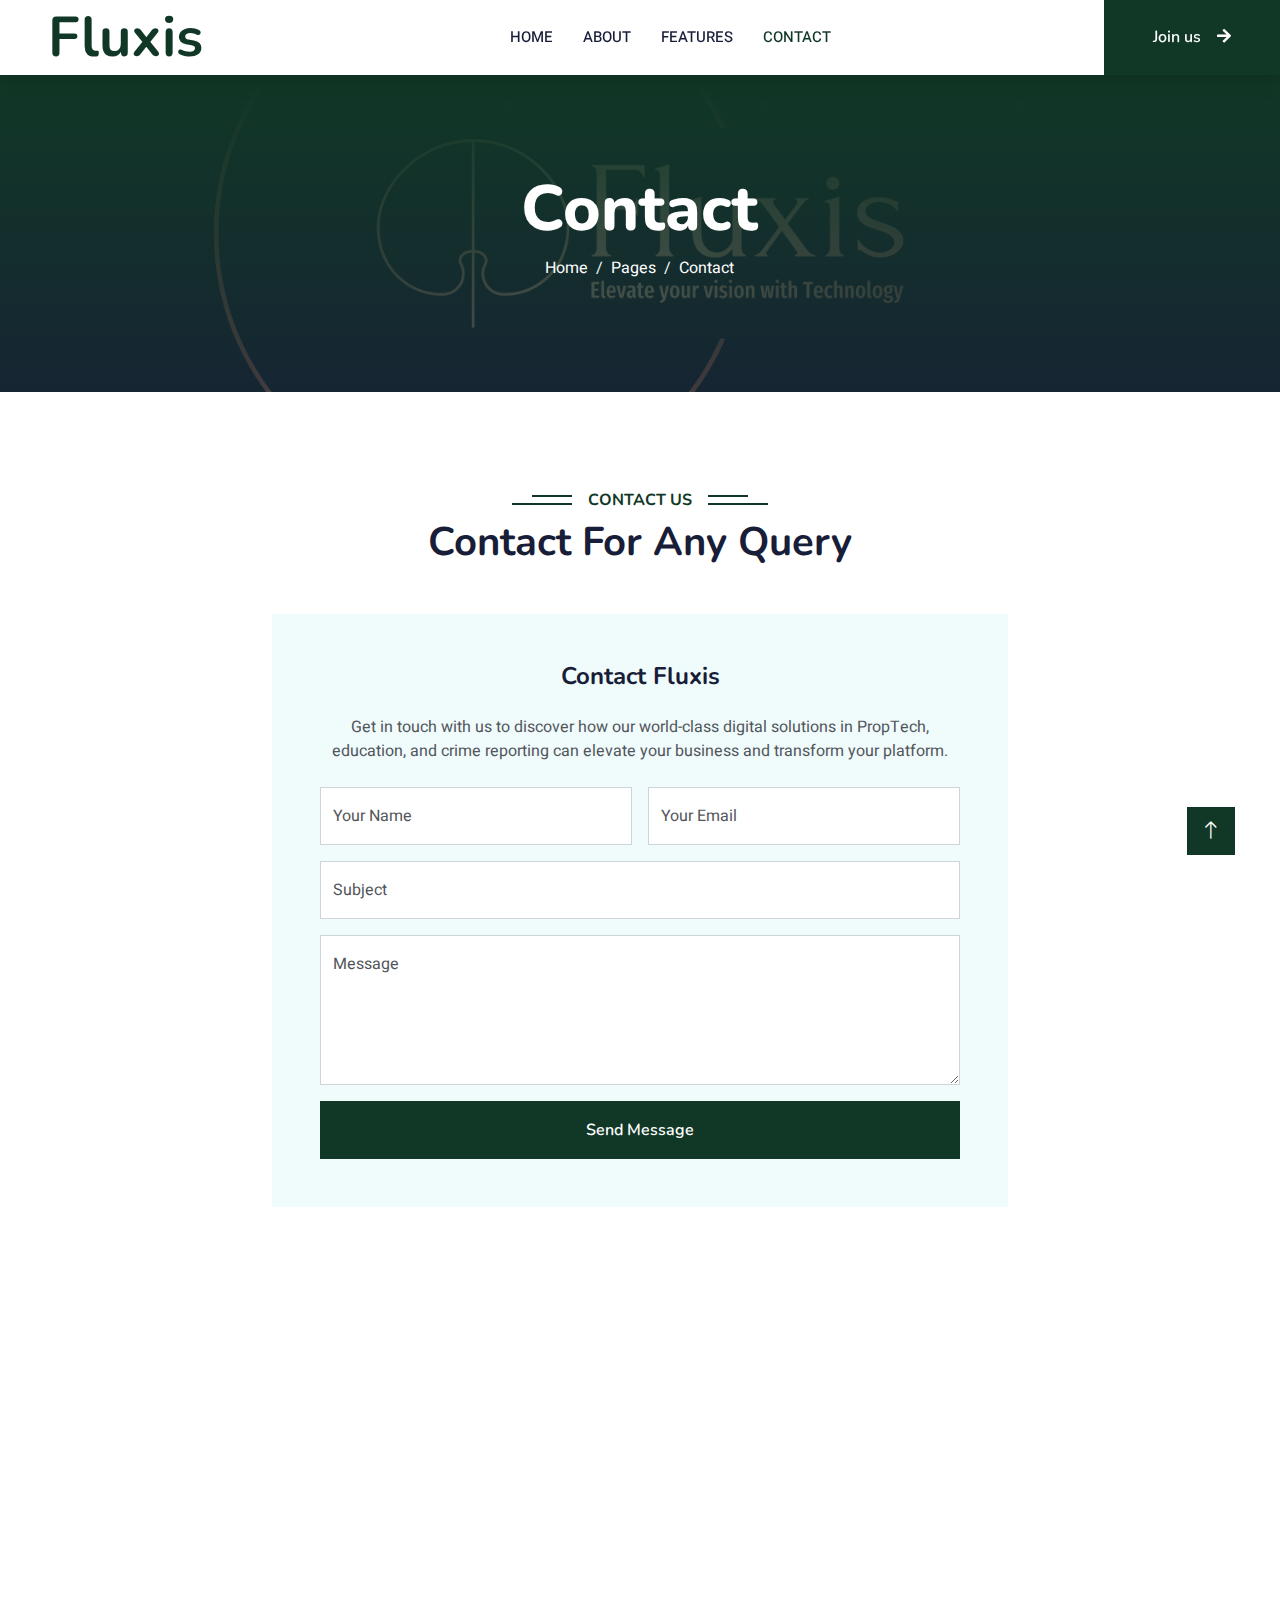
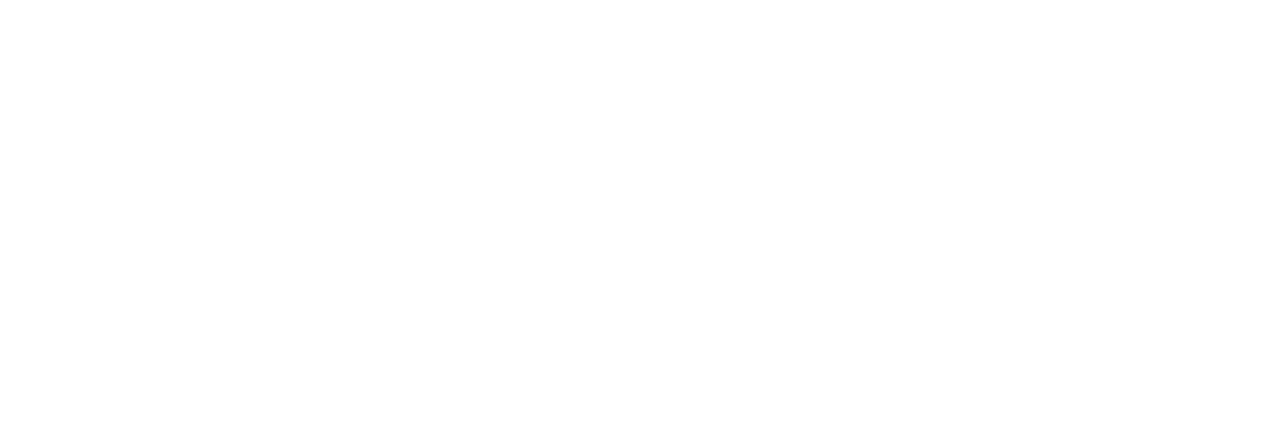
<file: contact.html>
<!DOCTYPE html>
<html lang="en">

<head>
    <meta charset="utf-8">
    <title>Fluxis</title>
    <meta content="width=device-width, initial-scale=1.0" name="viewport">
    <meta content="" name="keywords">
    <meta content="" name="description">

    <!-- Favicon -->
    <link href="img/favicon.ico" rel="icon">

    <!-- Google Web Fonts -->
    <link rel="preconnect" href="https://fonts.googleapis.com">
    <link rel="preconnect" href="https://fonts.gstatic.com" crossorigin>
    <link href="https://fonts.googleapis.com/css2?family=Heebo:wght@400;500;600&family=Nunito:wght@600;700;800&display=swap" rel="stylesheet">

    <!-- Icon Font Stylesheet -->
    <link href="https://cdnjs.cloudflare.com/ajax/libs/font-awesome/5.10.0/css/all.min.css" rel="stylesheet">
    <link href="https://cdn.jsdelivr.net/npm/bootstrap-icons@1.4.1/font/bootstrap-icons.css" rel="stylesheet">

    <!-- Libraries Stylesheet -->
    <link href="lib/animate/animate.min.css" rel="stylesheet">
    <link href="lib/owlcarousel/assets/owl.carousel.min.css" rel="stylesheet">

    <!-- Customized Bootstrap Stylesheet -->
    <link href="css/bootstrap.min.css" rel="stylesheet">

    <!-- Template Stylesheet -->
    <link href="css/style.css" rel="stylesheet">
</head>

<body>
    <!-- Spinner Start -->
    <div id="spinner" class="show bg-white position-fixed translate-middle w-100 vh-100 top-50 start-50 d-flex align-items-center justify-content-center">
        <div class="spinner-border text-primary" style="width: 3rem; height: 3rem;" role="status">
            <span class="sr-only">Loading...</span>
        </div>
    </div>
    <!-- Spinner End -->


    <!-- Navbar Start -->
    <nav class="navbar navbar-expand-lg bg-white navbar-light shadow sticky-top p-0">
        <a href="index.html" class="navbar-brand d-flex align-items-center px-4 px-lg-5">
            <h2 class="m-0" style= " color: rgba(17,56,38,255); font-size: 3.5rem;">Fluxis</h2>
        </a>
        <button type="button" class="navbar-toggler me-4" data-bs-toggle="collapse" data-bs-target="#navbarCollapse">
            <span class="navbar-toggler-icon"></span>
        </button>
        <div class="collapse navbar-collapse" id="navbarCollapse">
            <div class="navbar-nav mx-auto p-4 p-lg-0">
                <a href="index.html" class="nav-item nav-link ">Home</a>
                <a href="about.html" class="nav-item nav-link ">About</a>
                <a href="features.html" class="nav-item nav-link">Features</a>
                <a href="contact.html" class="nav-item nav-link active">Contact</a>
            </div>
            <a href="" class="btn btn-primary py-4 px-lg-5 d-none d-lg-block">Join us<i class="fa fa-arrow-right ms-3"></i></a>
        </div>
    </nav>
    <!-- Navbar End -->


    <!-- Header Start -->
    <div class="container-fluid bg-primary py-5 mb-5 page-header">
        <div class="container py-5">
            <div class="row justify-content-center">
                <div class="col-lg-10 text-center">
                    <h1 class="display-3 text-white animated slideInDown">Contact</h1>
                    <nav aria-label="breadcrumb">
                        <ol class="breadcrumb justify-content-center">
                            <li class="breadcrumb-item"><a class="text-white" href="#">Home</a></li>
                            <li class="breadcrumb-item"><a class="text-white" href="#">Pages</a></li>
                            <li class="breadcrumb-item text-white active" aria-current="page">Contact</li>
                        </ol>
                    </nav>
                </div>
            </div>
        </div>
    </div>
    <!-- Header End -->


    <!-- Contact Start -->
    <div class="container-xxl py-5">
        <div class="container">
            <div class="text-center wow fadeInUp" data-wow-delay="0.1s">
                <h6 class="section-title bg-white text-center text-primary px-3">Contact Us</h6>
                <h1 class="mb-5">Contact For Any Query</h1>
            </div>
            <div class="row g-4">
               
                
                <div class="col-lg-8 col-md-12 mx-auto wow fadeInUp" data-wow-delay="0.5s">
                    <div class="bg-light p-5 rounded">
                        <h4 class="text-center mb-4">Contact Fluxis</h4>
                        <p class="text-center mb-4">Get in touch with us to discover how our world-class digital solutions in PropTech, education, and crime reporting can elevate your business and transform your platform.</p>
                        <form>
                            <div class="row g-3">
                                <div class="col-md-6">
                                    <div class="form-floating">
                                        <input type="text" class="form-control" id="name" placeholder="Your Name">
                                        <label for="name">Your Name</label>
                                    </div>
                                </div>
                                <div class="col-md-6">
                                    <div class="form-floating">
                                        <input type="email" class="form-control" id="email" placeholder="Your Email">
                                        <label for="email">Your Email</label>
                                    </div>
                                </div>
                                <div class="col-12">
                                    <div class="form-floating">
                                        <input type="text" class="form-control" id="subject" placeholder="Subject">
                                        <label for="subject">Subject</label>
                                    </div>
                                </div>
                                <div class="col-12">
                                    <div class="form-floating">
                                        <textarea class="form-control" placeholder="Leave a message here" id="message" style="height: 150px"></textarea>
                                        <label for="message">Message</label>
                                    </div>
                                </div>
                                <div class="col-12">
                                    <button class="btn btn-primary w-100 py-3" type="submit">Send Message</button>
                                </div>
                            </div>
                        </form>
                    </div>
                </div>
            </div>
        </div>
    </div>
    <!-- Contact End -->
    
    
    
        <!-- Newsletter Start -->
        <div class="container-xxl py-5 wow fadeInUp" data-wow-delay="0.1s">
            <div class="container">
                <div class="text-center">
                    <h6 class="section-title bg-white text-center text-primary px-3">NewsLetter</h6>
                    <h1 class="mb-5">Insights from Fluxis</h1>
                    <p>Your go-to source for the latest trends in technology, digital innovation, and platform development—delivered right to your inbox every week.</p>
    
                    <div class="position-relative mx-auto" style="max-width: 400px;">
                        <input class="form-control border-1 w-100 py-3 ps-4 pe-5" type="text" placeholder="Your email" style="border-color: black;">
                        <button type="button" class="btn btn-primary py-2 position-absolute top-0 end-0 mt-2 me-2">Subscribe</button>
                    </div>
                </div>
            </div>
        </div>
        <!-- Newsletter End -->
    <!-- Contact End -->


<!-- Footer Start -->
<div class="container-fluid bg-dark text-light footer pt-5 mt-5 wow fadeIn" data-wow-delay="0.1s">
    <div class="container py-5">
        <div class="row g-5">
            <div class="col-lg-3 col-md-6">
                <h4 class="text-white mb-3">Solutions</h4>
                <a class="btn btn-link" href="">About Us</a>
                <a class="btn btn-link" href="">PropTech Solutions </a>
                <a class="btn btn-link" href="">Educational Platforms</a>
                <a class="btn btn-link" href="">Product Development</a>
                <a class="btn btn-link" href="">Custom App Development</a>
            </div>
            <div class="col-lg-3 col-md-6">
                <h4 class="text-white mb-3">About</h4>
                <a class="btn btn-link" href="">Our Vision</a>
                
            </div>
            <div class="col-lg-3 col-md-6">
                <h4 class="text-white mb-3">Market Insights</h4>
                <a class="btn btn-link" href="">PropTech Innovations</a>
                
            </div>

            
        </div>
    </div>
    <div class="container">
        <div class="copyright">
            <div class="row">
                <div class="col-md-6 text-center text-md-start mb-3 mb-md-0">
                    &copy; <a class="border-bottom" href="#">Fluxisltd</a>, All Right Reserved.

                    <!--/*** This template is free as long as you keep the footer author’s credit link/attribution link/backlink. If you'd like to use the template without the footer author’s credit link/attribution link/backlink, you can purchase the Credit Removal License from "https://htmlcodex.com/credit-removal". Thank you for your support. ***/-->
    
                </div>
                
            </div>
        </div>
    </div>
</div>
<!-- Footer End -->


    <!-- Back to Top -->
    <a href="#" class="btn btn-lg btn-primary btn-lg-square back-to-top"><i class="bi bi-arrow-up"></i></a>


    <!-- JavaScript Libraries -->
    <script src="https://code.jquery.com/jquery-3.4.1.min.js"></script>
    <script src="https://cdn.jsdelivr.net/npm/bootstrap@5.0.0/dist/js/bootstrap.bundle.min.js"></script>
    <script src="lib/wow/wow.min.js"></script>
    <script src="lib/easing/easing.min.js"></script>
    <script src="lib/waypoints/waypoints.min.js"></script>
    <script src="lib/owlcarousel/owl.carousel.min.js"></script>

    <!-- Template Javascript -->
    <script src="js/main.js"></script>
</body>

</html>
</file>
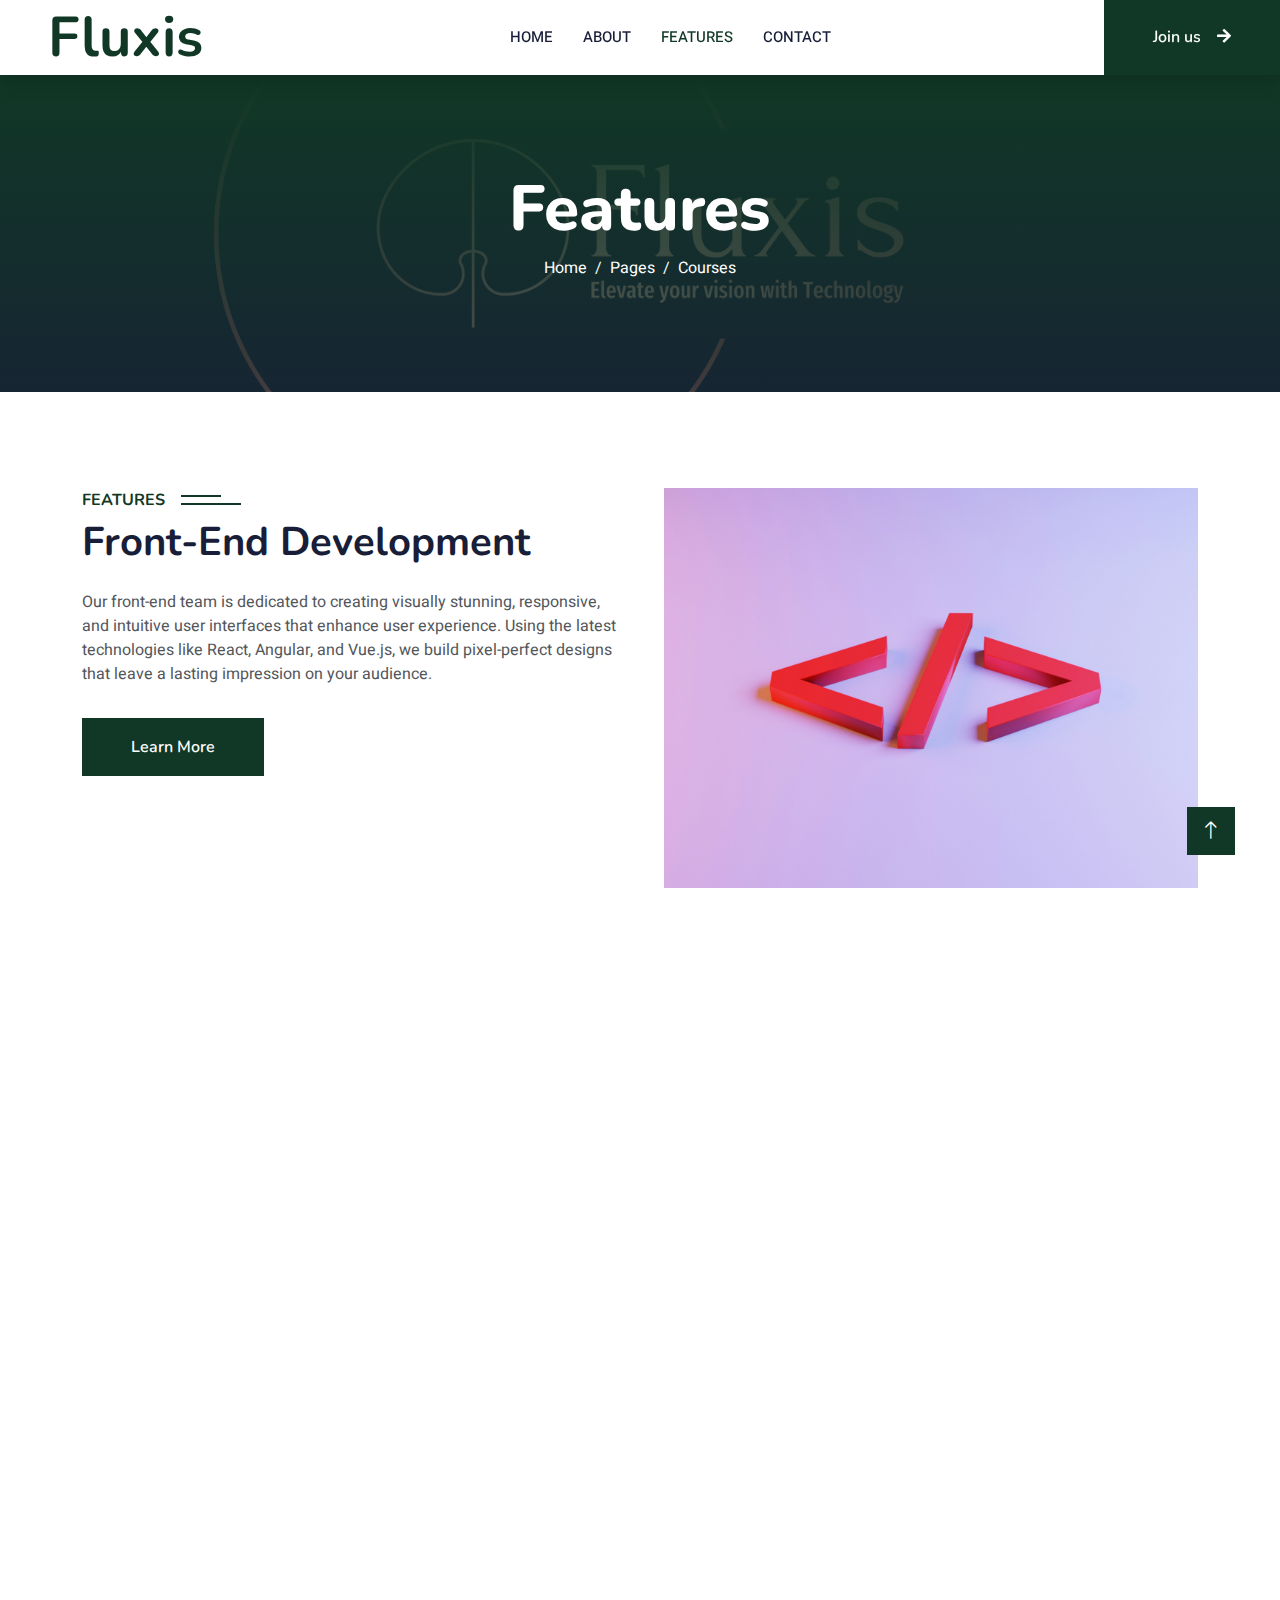
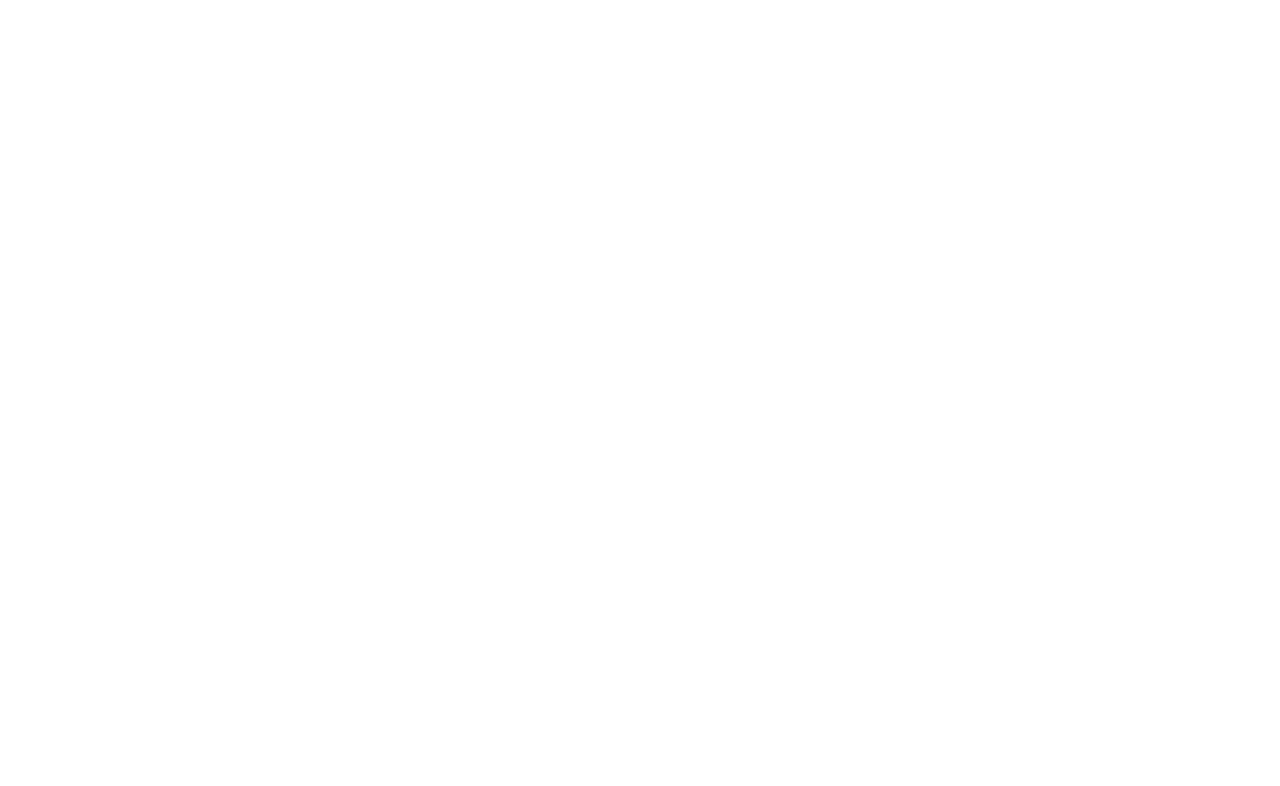
<file: features.html>
<!DOCTYPE html>
<html lang="en">

<head>
    <meta charset="utf-8">
    <title>Fluxis</title>
    <meta content="width=device-width, initial-scale=1.0" name="viewport">
    <meta content="" name="keywords">
    <meta content="" name="description">

    <!-- Favicon -->
    <link href="img/favicon.ico" rel="icon">

    <!-- Google Web Fonts -->
    <link rel="preconnect" href="https://fonts.googleapis.com">
    <link rel="preconnect" href="https://fonts.gstatic.com" crossorigin>
    <link href="https://fonts.googleapis.com/css2?family=Heebo:wght@400;500;600&family=Nunito:wght@600;700;800&display=swap" rel="stylesheet">

    <!-- Icon Font Stylesheet -->
    <link href="https://cdnjs.cloudflare.com/ajax/libs/font-awesome/5.10.0/css/all.min.css" rel="stylesheet">
    <link href="https://cdn.jsdelivr.net/npm/bootstrap-icons@1.4.1/font/bootstrap-icons.css" rel="stylesheet">

    <!-- Libraries Stylesheet -->
    <link href="lib/animate/animate.min.css" rel="stylesheet">
    <link href="lib/owlcarousel/assets/owl.carousel.min.css" rel="stylesheet">

    <!-- Customized Bootstrap Stylesheet -->
    <link href="css/bootstrap.min.css" rel="stylesheet">

    <!-- Template Stylesheet -->
    <link href="css/style.css" rel="stylesheet">
</head>

<body>
    <!-- Spinner Start -->
    <div id="spinner" class="show bg-white position-fixed translate-middle w-100 vh-100 top-50 start-50 d-flex align-items-center justify-content-center">
        <div class="spinner-border text-primary" style="width: 3rem; height: 3rem;" role="status">
            <span class="sr-only">Loading...</span>
        </div>
    </div>
    <!-- Spinner End -->


     <!-- Navbar Start -->
     <nav class="navbar navbar-expand-lg bg-white navbar-light shadow sticky-top p-0">
        <a href="index.html" class="navbar-brand d-flex align-items-center px-4 px-lg-5">
            <h2 class="m-0" style= " color: rgba(17,56,38,255); font-size: 3.5rem;">Fluxis</h2>
        </a>
        <button type="button" class="navbar-toggler me-4" data-bs-toggle="collapse" data-bs-target="#navbarCollapse">
            <span class="navbar-toggler-icon"></span>
        </button>
        <div class="collapse navbar-collapse" id="navbarCollapse">
            <div class="navbar-nav mx-auto p-4 p-lg-0">
                <a href="index.html" class="nav-item nav-link ">Home</a>
                <a href="about.html" class="nav-item nav-link">About</a>
                <a href="features.html" class="nav-item nav-link active">Features</a>
                <a href="contact.html" class="nav-item nav-link">Contact</a>
            </div>
            <a href="" class="btn btn-primary py-4 px-lg-5 d-none d-lg-block">Join us<i class="fa fa-arrow-right ms-3"></i></a>
        </div>
    </nav>
    <!-- Navbar End -->


    <!-- Header Start -->
    <div class="container-fluid bg-primary py-5 mb-5 page-header">
        <div class="container py-5">
            <div class="row justify-content-center">
                <div class="col-lg-10 text-center">
                    <h1 class="display-3 text-white animated slideInDown">Features</h1>
                    <nav aria-label="breadcrumb">
                        <ol class="breadcrumb justify-content-center">
                            <li class="breadcrumb-item"><a class="text-white" href="#">Home</a></li>
                            <li class="breadcrumb-item"><a class="text-white" href="#">Pages</a></li>
                            <li class="breadcrumb-item text-white active" aria-current="page">Courses</li>
                        </ol>
                    </nav>
                </div>
            </div>
        </div>
    </div>
    <!-- Header End -->


   <!-- frontend Start -->
   <div class="container-xxl py-5">
    <div class="container">
        <div class="row g-5">
            <div class="col-lg-6 wow fadeInUp" data-wow-delay="0.3s">
                <h6 class="section-title bg-white text-start text-primary pe-3">Features</h6>
                <h1 class="mb-4">Front-End Development</h1>
                <p class="mb-4">Our front-end team is dedicated to creating visually stunning, responsive, and intuitive user interfaces that enhance user experience. Using the latest technologies like React, Angular, and Vue.js, we build pixel-perfect designs that leave a lasting impression on your audience.</p>
                
                
                <a class="btn btn-primary py-3 px-5 mt-2" href="">Learn More</a>
            </div>
            <div class="col-lg-6 wow fadeInUp" data-wow-delay="0.1s" style="min-height: 400px;">
                <div class="position-relative h-100">
                    <img class="img-fluid position-absolute w-100 h-100" src="img/jackson-sophat-_t-l5FFH8VA-unsplash.jpg" alt="" style="object-fit: cover;">
                </div>
            </div>
        </div>
    </div>
</div>
<!-- frontend End -->


<!-- backend Start -->
<div class="container-xxl py-5">
    <div class="container">
        <div class="row g-5">
            <div class="col-lg-6 wow fadeInUp" data-wow-delay="0.1s" style="min-height: 400px;">
                <div class="position-relative h-100">
                    <img class="img-fluid position-absolute w-100 h-100" src="img/growtika-KPZNNKQbTMw-unsplash.jpg" alt="" style="object-fit: cover;">
                </div>
            </div>
            <div class="col-lg-6 wow fadeInUp" data-wow-delay="0.3s">
                <h6 class="section-title bg-white text-start text-primary pe-3">Features</h6>
                <h1 class="mb-4">Back-End Development</h1>
                <p class="mb-4">The backbone of every digital platform is its back-end architecture. Our experts specialize in designing highly scalable, secure, and efficient systems that can handle large amounts of data and traffic. Whether it’s setting up APIs, integrating databases, or optimizing server performance, we’ve got you covered.</p>
                <!--  -->
                <a class="btn btn-primary py-3 px-5 mt-2" href="">Learn More</a>
            </div>
        </div>
    </div>
</div>
<!-- backend End -->


 <!-- Devops Start -->
 <div class="container-xxl py-5">
    <div class="container">
        <div class="row g-5">
            <div class="col-lg-6 wow fadeInUp" data-wow-delay="0.3s">
                <h6 class="section-title bg-white text-start text-primary pe-3">Features</h6>
                <h1 class="mb-4">DevOps</h1>
                <p class="mb-4">Our DevOps team ensures that your platforms are built and maintained using modern best practices. We streamline the development pipeline, automate processes, and implement continuous integration and delivery (CI/CD) pipelines to guarantee rapid deployment, enhanced security, and efficient scaling. With a focus on cloud platforms like AWS, Google Cloud, and Azure, we ensure your infrastructure is agile and ready for growth.</p>
                
                
                <a class="btn btn-primary py-3 px-5 mt-2" href="">Learn More</a>
            </div>
            <div class="col-lg-6 wow fadeInUp" data-wow-delay="0.1s" style="min-height: 400px;">
                <div class="position-relative h-100">
                    <img class="img-fluid position-absolute w-100 h-100" src="img/growtika-PYyPeCHonnc-unsplash.jpg" alt="" style="object-fit: cover;">
                </div>
            </div>
        </div>
    </div>
</div>
<!-- Devops End -->
        

     <!-- Footer Start -->
     <div class="container-fluid bg-dark text-light footer pt-5 mt-5 wow fadeIn" data-wow-delay="0.1s">
        <div class="container py-5">
            <div class="row g-5">
                <div class="col-lg-3 col-md-6">
                    <h4 class="text-white mb-3">Solutions</h4>
                    <a class="btn btn-link" href="">About Us</a>
                    <a class="btn btn-link" href="">PropTech Solutions </a>
                    <a class="btn btn-link" href="">Educational Platforms</a>
                    <a class="btn btn-link" href="">Product Development</a>
                    <a class="btn btn-link" href="">Custom App Development</a>
                </div>
                <div class="col-lg-3 col-md-6">
                    <h4 class="text-white mb-3">About</h4>
                    <a class="btn btn-link" href="">Our Vision</a>
                    
                </div>
                <div class="col-lg-3 col-md-6">
                    <h4 class="text-white mb-3">Market Insights</h4>
                    <a class="btn btn-link" href="">PropTech Innovations</a>
                    
                </div>

                
            </div>
        </div>
        <div class="container">
            <div class="copyright">
                <div class="row">
                    <div class="col-md-6 text-center text-md-start mb-3 mb-md-0">
                        &copy; <a class="border-bottom" href="#">Fluxisltd</a>, All Right Reserved.

                        <!--/*** This template is free as long as you keep the footer author’s credit link/attribution link/backlink. If you'd like to use the template without the footer author’s credit link/attribution link/backlink, you can purchase the Credit Removal License from "https://htmlcodex.com/credit-removal". Thank you for your support. ***/-->
        
                    </div>
                    
                </div>
            </div>
        </div>
    </div>
    <!-- Footer End -->


    <!-- Back to Top -->
    <a href="#" class="btn btn-lg btn-primary btn-lg-square back-to-top"><i class="bi bi-arrow-up"></i></a>


    <!-- JavaScript Libraries -->
    <script src="https://code.jquery.com/jquery-3.4.1.min.js"></script>
    <script src="https://cdn.jsdelivr.net/npm/bootstrap@5.0.0/dist/js/bootstrap.bundle.min.js"></script>
    <script src="lib/wow/wow.min.js"></script>
    <script src="lib/easing/easing.min.js"></script>
    <script src="lib/waypoints/waypoints.min.js"></script>
    <script src="lib/owlcarousel/owl.carousel.min.js"></script>

    <!-- Template Javascript -->
    <script src="js/main.js"></script>
</body>

</html>
</file>
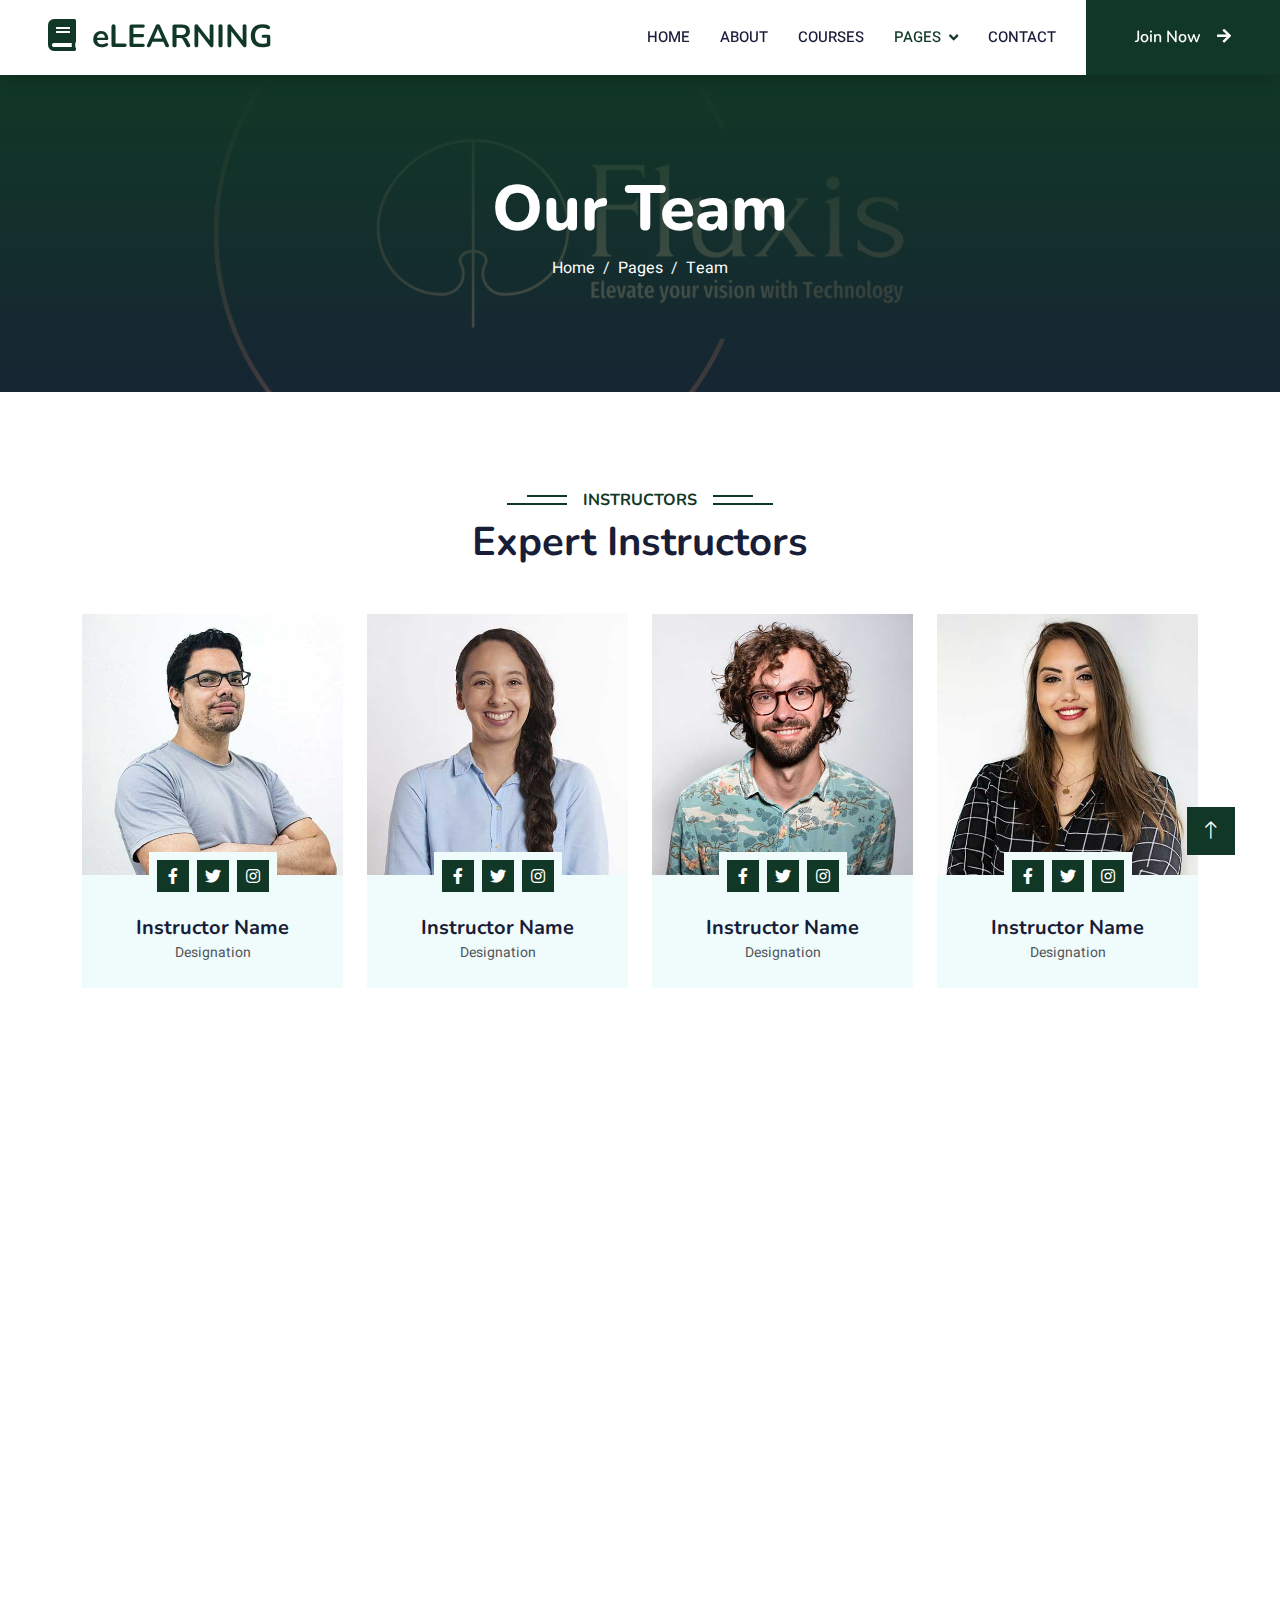
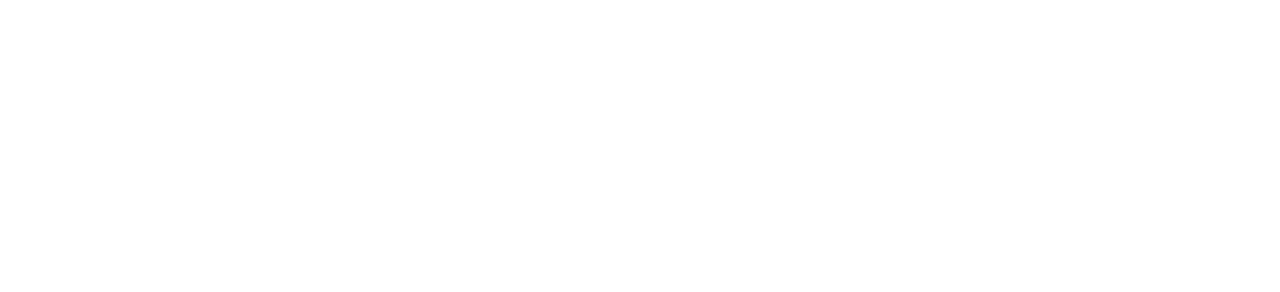
<file: team.html>
<!DOCTYPE html>
<html lang="en">

<head>
    <meta charset="utf-8">
    <title>eLEARNING - eLearning HTML Template</title>
    <meta content="width=device-width, initial-scale=1.0" name="viewport">
    <meta content="" name="keywords">
    <meta content="" name="description">

    <!-- Favicon -->
    <link href="img/favicon.ico" rel="icon">

    <!-- Google Web Fonts -->
    <link rel="preconnect" href="https://fonts.googleapis.com">
    <link rel="preconnect" href="https://fonts.gstatic.com" crossorigin>
    <link href="https://fonts.googleapis.com/css2?family=Heebo:wght@400;500;600&family=Nunito:wght@600;700;800&display=swap" rel="stylesheet">

    <!-- Icon Font Stylesheet -->
    <link href="https://cdnjs.cloudflare.com/ajax/libs/font-awesome/5.10.0/css/all.min.css" rel="stylesheet">
    <link href="https://cdn.jsdelivr.net/npm/bootstrap-icons@1.4.1/font/bootstrap-icons.css" rel="stylesheet">

    <!-- Libraries Stylesheet -->
    <link href="lib/animate/animate.min.css" rel="stylesheet">
    <link href="lib/owlcarousel/assets/owl.carousel.min.css" rel="stylesheet">

    <!-- Customized Bootstrap Stylesheet -->
    <link href="css/bootstrap.min.css" rel="stylesheet">

    <!-- Template Stylesheet -->
    <link href="css/style.css" rel="stylesheet">
</head>

<body>
    <!-- Spinner Start -->
    <div id="spinner" class="show bg-white position-fixed translate-middle w-100 vh-100 top-50 start-50 d-flex align-items-center justify-content-center">
        <div class="spinner-border text-primary" style="width: 3rem; height: 3rem;" role="status">
            <span class="sr-only">Loading...</span>
        </div>
    </div>
    <!-- Spinner End -->


    <!-- Navbar Start -->
    <nav class="navbar navbar-expand-lg bg-white navbar-light shadow sticky-top p-0">
        <a href="index.html" class="navbar-brand d-flex align-items-center px-4 px-lg-5">
            <h2 class="m-0 text-primary"><i class="fa fa-book me-3"></i>eLEARNING</h2>
        </a>
        <button type="button" class="navbar-toggler me-4" data-bs-toggle="collapse" data-bs-target="#navbarCollapse">
            <span class="navbar-toggler-icon"></span>
        </button>
        <div class="collapse navbar-collapse" id="navbarCollapse">
            <div class="navbar-nav ms-auto p-4 p-lg-0">
                <a href="index.html" class="nav-item nav-link">Home</a>
                <a href="about.html" class="nav-item nav-link">About</a>
                <a href="courses.html" class="nav-item nav-link">Courses</a>
                <div class="nav-item dropdown">
                    <a href="#" class="nav-link dropdown-toggle active" data-bs-toggle="dropdown">Pages</a>
                    <div class="dropdown-menu fade-down m-0">
                        <a href="team.html" class="dropdown-item active">Our Team</a>
                        <a href="testimonial.html" class="dropdown-item">Testimonial</a>
                        <a href="404.html" class="dropdown-item">404 Page</a>
                    </div>
                </div>
                <a href="contact.html" class="nav-item nav-link">Contact</a>
            </div>
            <a href="" class="btn btn-primary py-4 px-lg-5 d-none d-lg-block">Join Now<i class="fa fa-arrow-right ms-3"></i></a>
        </div>
    </nav>
    <!-- Navbar End -->


    <!-- Header Start -->
    <div class="container-fluid bg-primary py-5 mb-5 page-header">
        <div class="container py-5">
            <div class="row justify-content-center">
                <div class="col-lg-10 text-center">
                    <h1 class="display-3 text-white animated slideInDown">Our Team</h1>
                    <nav aria-label="breadcrumb">
                        <ol class="breadcrumb justify-content-center">
                            <li class="breadcrumb-item"><a class="text-white" href="#">Home</a></li>
                            <li class="breadcrumb-item"><a class="text-white" href="#">Pages</a></li>
                            <li class="breadcrumb-item text-white active" aria-current="page">Team</li>
                        </ol>
                    </nav>
                </div>
            </div>
        </div>
    </div>
    <!-- Header End -->


    <!-- Team Start -->
    <div class="container-xxl py-5">
        <div class="container">
            <div class="text-center wow fadeInUp" data-wow-delay="0.1s">
                <h6 class="section-title bg-white text-center text-primary px-3">Instructors</h6>
                <h1 class="mb-5">Expert Instructors</h1>
            </div>
            <div class="row g-4">
                <div class="col-lg-3 col-md-6 wow fadeInUp" data-wow-delay="0.1s">
                    <div class="team-item bg-light">
                        <div class="overflow-hidden">
                            <img class="img-fluid" src="img/team-1.jpg" alt="">
                        </div>
                        <div class="position-relative d-flex justify-content-center" style="margin-top: -23px;">
                            <div class="bg-light d-flex justify-content-center pt-2 px-1">
                                <a class="btn btn-sm-square btn-primary mx-1" href=""><i class="fab fa-facebook-f"></i></a>
                                <a class="btn btn-sm-square btn-primary mx-1" href=""><i class="fab fa-twitter"></i></a>
                                <a class="btn btn-sm-square btn-primary mx-1" href=""><i class="fab fa-instagram"></i></a>
                            </div>
                        </div>
                        <div class="text-center p-4">
                            <h5 class="mb-0">Instructor Name</h5>
                            <small>Designation</small>
                        </div>
                    </div>
                </div>
                <div class="col-lg-3 col-md-6 wow fadeInUp" data-wow-delay="0.3s">
                    <div class="team-item bg-light">
                        <div class="overflow-hidden">
                            <img class="img-fluid" src="img/team-2.jpg" alt="">
                        </div>
                        <div class="position-relative d-flex justify-content-center" style="margin-top: -23px;">
                            <div class="bg-light d-flex justify-content-center pt-2 px-1">
                                <a class="btn btn-sm-square btn-primary mx-1" href=""><i class="fab fa-facebook-f"></i></a>
                                <a class="btn btn-sm-square btn-primary mx-1" href=""><i class="fab fa-twitter"></i></a>
                                <a class="btn btn-sm-square btn-primary mx-1" href=""><i class="fab fa-instagram"></i></a>
                            </div>
                        </div>
                        <div class="text-center p-4">
                            <h5 class="mb-0">Instructor Name</h5>
                            <small>Designation</small>
                        </div>
                    </div>
                </div>
                <div class="col-lg-3 col-md-6 wow fadeInUp" data-wow-delay="0.5s">
                    <div class="team-item bg-light">
                        <div class="overflow-hidden">
                            <img class="img-fluid" src="img/team-3.jpg" alt="">
                        </div>
                        <div class="position-relative d-flex justify-content-center" style="margin-top: -23px;">
                            <div class="bg-light d-flex justify-content-center pt-2 px-1">
                                <a class="btn btn-sm-square btn-primary mx-1" href=""><i class="fab fa-facebook-f"></i></a>
                                <a class="btn btn-sm-square btn-primary mx-1" href=""><i class="fab fa-twitter"></i></a>
                                <a class="btn btn-sm-square btn-primary mx-1" href=""><i class="fab fa-instagram"></i></a>
                            </div>
                        </div>
                        <div class="text-center p-4">
                            <h5 class="mb-0">Instructor Name</h5>
                            <small>Designation</small>
                        </div>
                    </div>
                </div>
                <div class="col-lg-3 col-md-6 wow fadeInUp" data-wow-delay="0.7s">
                    <div class="team-item bg-light">
                        <div class="overflow-hidden">
                            <img class="img-fluid" src="img/team-4.jpg" alt="">
                        </div>
                        <div class="position-relative d-flex justify-content-center" style="margin-top: -23px;">
                            <div class="bg-light d-flex justify-content-center pt-2 px-1">
                                <a class="btn btn-sm-square btn-primary mx-1" href=""><i class="fab fa-facebook-f"></i></a>
                                <a class="btn btn-sm-square btn-primary mx-1" href=""><i class="fab fa-twitter"></i></a>
                                <a class="btn btn-sm-square btn-primary mx-1" href=""><i class="fab fa-instagram"></i></a>
                            </div>
                        </div>
                        <div class="text-center p-4">
                            <h5 class="mb-0">Instructor Name</h5>
                            <small>Designation</small>
                        </div>
                    </div>
                </div>
                <div class="col-lg-3 col-md-6 wow fadeInUp" data-wow-delay="0.1s">
                    <div class="team-item bg-light">
                        <div class="overflow-hidden">
                            <img class="img-fluid" src="img/team-2.jpg" alt="">
                        </div>
                        <div class="position-relative d-flex justify-content-center" style="margin-top: -23px;">
                            <div class="bg-light d-flex justify-content-center pt-2 px-1">
                                <a class="btn btn-sm-square btn-primary mx-1" href=""><i class="fab fa-facebook-f"></i></a>
                                <a class="btn btn-sm-square btn-primary mx-1" href=""><i class="fab fa-twitter"></i></a>
                                <a class="btn btn-sm-square btn-primary mx-1" href=""><i class="fab fa-instagram"></i></a>
                            </div>
                        </div>
                        <div class="text-center p-4">
                            <h5 class="mb-0">Instructor Name</h5>
                            <small>Designation</small>
                        </div>
                    </div>
                </div>
                <div class="col-lg-3 col-md-6 wow fadeInUp" data-wow-delay="0.3s">
                    <div class="team-item bg-light">
                        <div class="overflow-hidden">
                            <img class="img-fluid" src="img/team-3.jpg" alt="">
                        </div>
                        <div class="position-relative d-flex justify-content-center" style="margin-top: -23px;">
                            <div class="bg-light d-flex justify-content-center pt-2 px-1">
                                <a class="btn btn-sm-square btn-primary mx-1" href=""><i class="fab fa-facebook-f"></i></a>
                                <a class="btn btn-sm-square btn-primary mx-1" href=""><i class="fab fa-twitter"></i></a>
                                <a class="btn btn-sm-square btn-primary mx-1" href=""><i class="fab fa-instagram"></i></a>
                            </div>
                        </div>
                        <div class="text-center p-4">
                            <h5 class="mb-0">Instructor Name</h5>
                            <small>Designation</small>
                        </div>
                    </div>
                </div>
                <div class="col-lg-3 col-md-6 wow fadeInUp" data-wow-delay="0.5s">
                    <div class="team-item bg-light">
                        <div class="overflow-hidden">
                            <img class="img-fluid" src="img/team-4.jpg" alt="">
                        </div>
                        <div class="position-relative d-flex justify-content-center" style="margin-top: -23px;">
                            <div class="bg-light d-flex justify-content-center pt-2 px-1">
                                <a class="btn btn-sm-square btn-primary mx-1" href=""><i class="fab fa-facebook-f"></i></a>
                                <a class="btn btn-sm-square btn-primary mx-1" href=""><i class="fab fa-twitter"></i></a>
                                <a class="btn btn-sm-square btn-primary mx-1" href=""><i class="fab fa-instagram"></i></a>
                            </div>
                        </div>
                        <div class="text-center p-4">
                            <h5 class="mb-0">Instructor Name</h5>
                            <small>Designation</small>
                        </div>
                    </div>
                </div>
                <div class="col-lg-3 col-md-6 wow fadeInUp" data-wow-delay="0.7s">
                    <div class="team-item bg-light">
                        <div class="overflow-hidden">
                            <img class="img-fluid" src="img/team-1.jpg" alt="">
                        </div>
                        <div class="position-relative d-flex justify-content-center" style="margin-top: -23px;">
                            <div class="bg-light d-flex justify-content-center pt-2 px-1">
                                <a class="btn btn-sm-square btn-primary mx-1" href=""><i class="fab fa-facebook-f"></i></a>
                                <a class="btn btn-sm-square btn-primary mx-1" href=""><i class="fab fa-twitter"></i></a>
                                <a class="btn btn-sm-square btn-primary mx-1" href=""><i class="fab fa-instagram"></i></a>
                            </div>
                        </div>
                        <div class="text-center p-4">
                            <h5 class="mb-0">Instructor Name</h5>
                            <small>Designation</small>
                        </div>
                    </div>
                </div>
            </div>
        </div>
    </div>
    <!-- Team End -->
        

    <!-- Footer Start -->
    <div class="container-fluid bg-dark text-light footer pt-5 mt-5 wow fadeIn" data-wow-delay="0.1s">
        <div class="container py-5">
            <div class="row g-5">
                <div class="col-lg-3 col-md-6">
                    <h4 class="text-white mb-3">Quick Link</h4>
                    <a class="btn btn-link" href="">About Us</a>
                    <a class="btn btn-link" href="">Contact Us</a>
                    <a class="btn btn-link" href="">Privacy Policy</a>
                    <a class="btn btn-link" href="">Terms & Condition</a>
                    <a class="btn btn-link" href="">FAQs & Help</a>
                </div>
                <div class="col-lg-3 col-md-6">
                    <h4 class="text-white mb-3">Contact</h4>
                    <p class="mb-2"><i class="fa fa-map-marker-alt me-3"></i>123 Street, New York, USA</p>
                    <p class="mb-2"><i class="fa fa-phone-alt me-3"></i>+012 345 67890</p>
                    <p class="mb-2"><i class="fa fa-envelope me-3"></i>info@example.com</p>
                    <div class="d-flex pt-2">
                        <a class="btn btn-outline-light btn-social" href=""><i class="fab fa-twitter"></i></a>
                        <a class="btn btn-outline-light btn-social" href=""><i class="fab fa-facebook-f"></i></a>
                        <a class="btn btn-outline-light btn-social" href=""><i class="fab fa-youtube"></i></a>
                        <a class="btn btn-outline-light btn-social" href=""><i class="fab fa-linkedin-in"></i></a>
                    </div>
                </div>
                <div class="col-lg-3 col-md-6">
                    <h4 class="text-white mb-3">Gallery</h4>
                    <div class="row g-2 pt-2">
                        <div class="col-4">
                            <img class="img-fluid bg-light p-1" src="img/course-1.jpg" alt="">
                        </div>
                        <div class="col-4">
                            <img class="img-fluid bg-light p-1" src="img/course-2.jpg" alt="">
                        </div>
                        <div class="col-4">
                            <img class="img-fluid bg-light p-1" src="img/course-3.jpg" alt="">
                        </div>
                        <div class="col-4">
                            <img class="img-fluid bg-light p-1" src="img/course-2.jpg" alt="">
                        </div>
                        <div class="col-4">
                            <img class="img-fluid bg-light p-1" src="img/course-3.jpg" alt="">
                        </div>
                        <div class="col-4">
                            <img class="img-fluid bg-light p-1" src="img/course-1.jpg" alt="">
                        </div>
                    </div>
                </div>
                <div class="col-lg-3 col-md-6">
                    <h4 class="text-white mb-3">Newsletter</h4>
                    <p>Dolor amet sit justo amet elitr clita ipsum elitr est.</p>
                    <div class="position-relative mx-auto" style="max-width: 400px;">
                        <input class="form-control border-0 w-100 py-3 ps-4 pe-5" type="text" placeholder="Your email">
                        <button type="button" class="btn btn-primary py-2 position-absolute top-0 end-0 mt-2 me-2">SignUp</button>
                    </div>
                </div>
            </div>
        </div>
        <div class="container">
            <div class="copyright">
                <div class="row">
                    <div class="col-md-6 text-center text-md-start mb-3 mb-md-0">
                        &copy; <a class="border-bottom" href="#">Your Site Name</a>, All Right Reserved.

                        <!--/*** This template is free as long as you keep the footer author’s credit link/attribution link/backlink. If you'd like to use the template without the footer author’s credit link/attribution link/backlink, you can purchase the Credit Removal License from "https://htmlcodex.com/credit-removal". Thank you for your support. ***/-->
                        Designed By <a class="border-bottom" href="https://htmlcodex.com">HTML Codex</a>
                    </div>
                    <div class="col-md-6 text-center text-md-end">
                        <div class="footer-menu">
                            <a href="">Home</a>
                            <a href="">Cookies</a>
                            <a href="">Help</a>
                            <a href="">FQAs</a>
                        </div>
                    </div>
                </div>
            </div>
        </div>
    </div>
    <!-- Footer End -->


    <!-- Back to Top -->
    <a href="#" class="btn btn-lg btn-primary btn-lg-square back-to-top"><i class="bi bi-arrow-up"></i></a>


    <!-- JavaScript Libraries -->
    <script src="https://code.jquery.com/jquery-3.4.1.min.js"></script>
    <script src="https://cdn.jsdelivr.net/npm/bootstrap@5.0.0/dist/js/bootstrap.bundle.min.js"></script>
    <script src="lib/wow/wow.min.js"></script>
    <script src="lib/easing/easing.min.js"></script>
    <script src="lib/waypoints/waypoints.min.js"></script>
    <script src="lib/owlcarousel/owl.carousel.min.js"></script>

    <!-- Template Javascript -->
    <script src="js/main.js"></script>
</body>

</html>
</file>
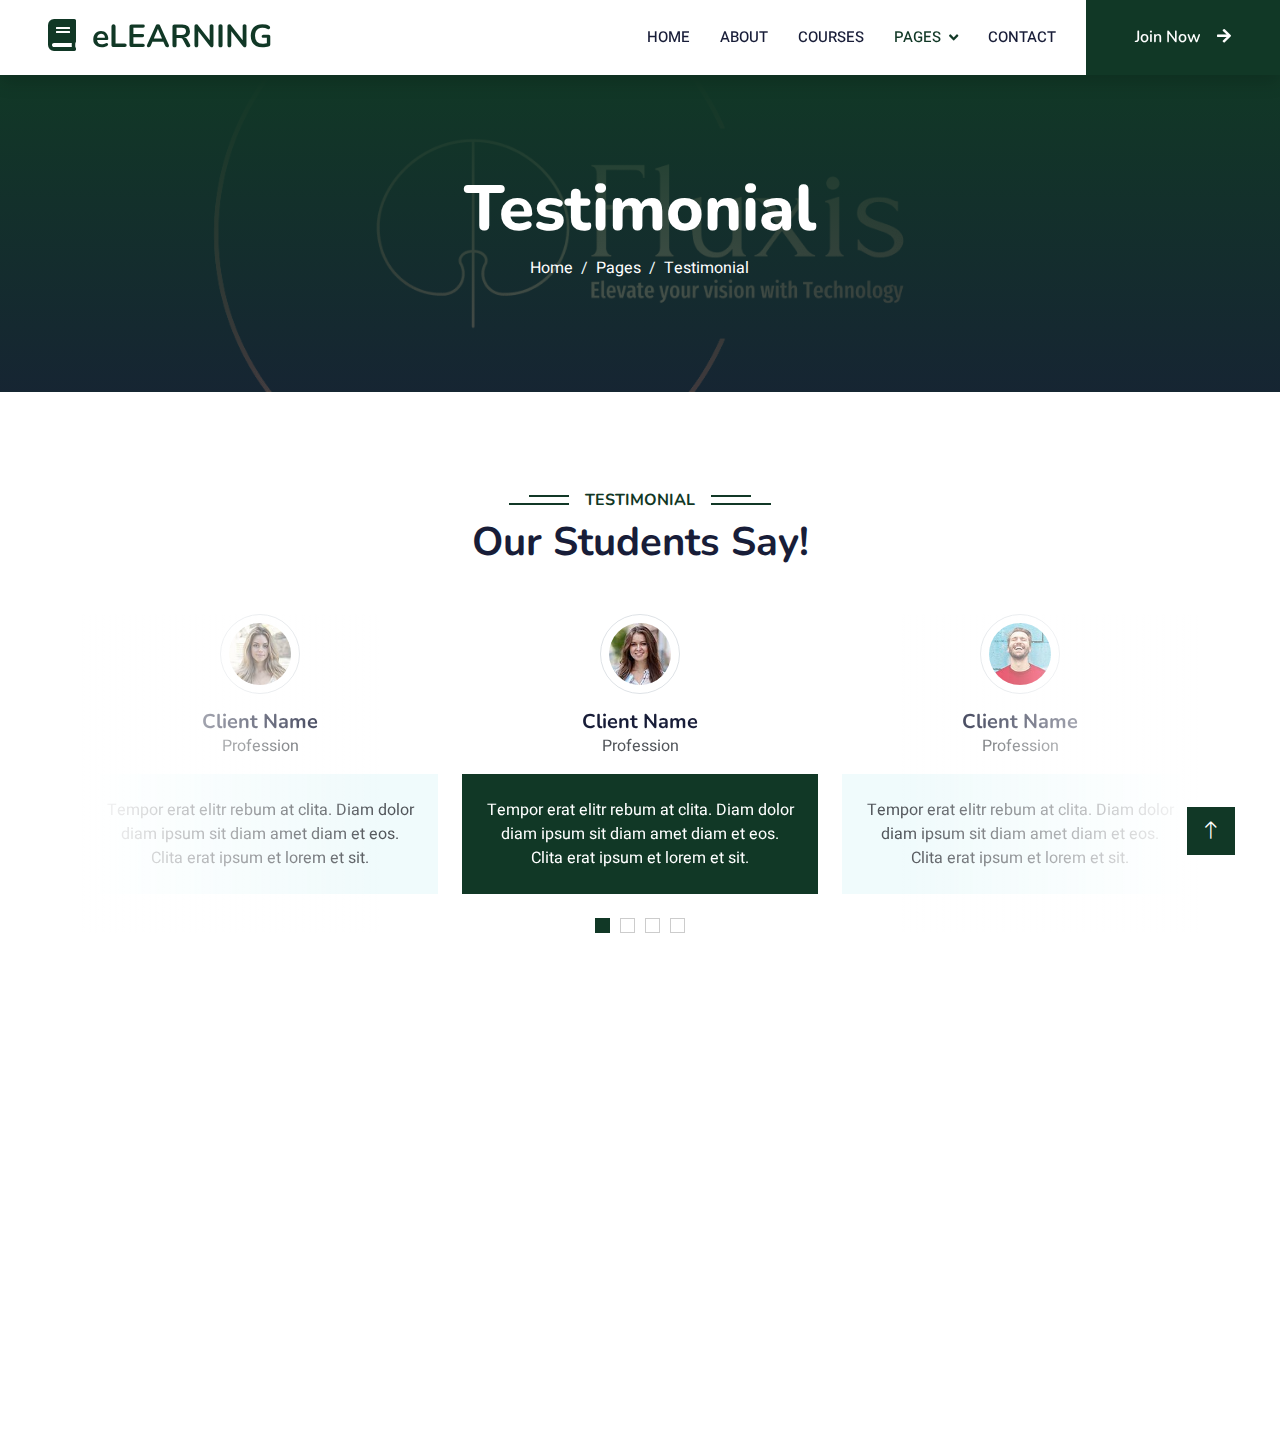
<file: testimonial.html>
<!DOCTYPE html>
<html lang="en">

<head>
    <meta charset="utf-8">
    <title>eLEARNING - eLearning HTML Template</title>
    <meta content="width=device-width, initial-scale=1.0" name="viewport">
    <meta content="" name="keywords">
    <meta content="" name="description">

    <!-- Favicon -->
    <link href="img/favicon.ico" rel="icon">

    <!-- Google Web Fonts -->
    <link rel="preconnect" href="https://fonts.googleapis.com">
    <link rel="preconnect" href="https://fonts.gstatic.com" crossorigin>
    <link href="https://fonts.googleapis.com/css2?family=Heebo:wght@400;500;600&family=Nunito:wght@600;700;800&display=swap" rel="stylesheet">

    <!-- Icon Font Stylesheet -->
    <link href="https://cdnjs.cloudflare.com/ajax/libs/font-awesome/5.10.0/css/all.min.css" rel="stylesheet">
    <link href="https://cdn.jsdelivr.net/npm/bootstrap-icons@1.4.1/font/bootstrap-icons.css" rel="stylesheet">

    <!-- Libraries Stylesheet -->
    <link href="lib/animate/animate.min.css" rel="stylesheet">
    <link href="lib/owlcarousel/assets/owl.carousel.min.css" rel="stylesheet">

    <!-- Customized Bootstrap Stylesheet -->
    <link href="css/bootstrap.min.css" rel="stylesheet">

    <!-- Template Stylesheet -->
    <link href="css/style.css" rel="stylesheet">
</head>

<body>
    <!-- Spinner Start -->
    <div id="spinner" class="show bg-white position-fixed translate-middle w-100 vh-100 top-50 start-50 d-flex align-items-center justify-content-center">
        <div class="spinner-border text-primary" style="width: 3rem; height: 3rem;" role="status">
            <span class="sr-only">Loading...</span>
        </div>
    </div>
    <!-- Spinner End -->


    <!-- Navbar Start -->
    <nav class="navbar navbar-expand-lg bg-white navbar-light shadow sticky-top p-0">
        <a href="index.html" class="navbar-brand d-flex align-items-center px-4 px-lg-5">
            <h2 class="m-0 text-primary"><i class="fa fa-book me-3"></i>eLEARNING</h2>
        </a>
        <button type="button" class="navbar-toggler me-4" data-bs-toggle="collapse" data-bs-target="#navbarCollapse">
            <span class="navbar-toggler-icon"></span>
        </button>
        <div class="collapse navbar-collapse" id="navbarCollapse">
            <div class="navbar-nav ms-auto p-4 p-lg-0">
                <a href="index.html" class="nav-item nav-link">Home</a>
                <a href="about.html" class="nav-item nav-link">About</a>
                <a href="courses.html" class="nav-item nav-link">Courses</a>
                <div class="nav-item dropdown">
                    <a href="#" class="nav-link dropdown-toggle active" data-bs-toggle="dropdown">Pages</a>
                    <div class="dropdown-menu fade-down m-0">
                        <a href="team.html" class="dropdown-item">Our Team</a>
                        <a href="testimonial.html" class="dropdown-item active">Testimonial</a>
                        <a href="404.html" class="dropdown-item">404 Page</a>
                    </div>
                </div>
                <a href="contact.html" class="nav-item nav-link">Contact</a>
            </div>
            <a href="" class="btn btn-primary py-4 px-lg-5 d-none d-lg-block">Join Now<i class="fa fa-arrow-right ms-3"></i></a>
        </div>
    </nav>
    <!-- Navbar End -->


    <!-- Header Start -->
    <div class="container-fluid bg-primary py-5 mb-5 page-header">
        <div class="container py-5">
            <div class="row justify-content-center">
                <div class="col-lg-10 text-center">
                    <h1 class="display-3 text-white animated slideInDown">Testimonial</h1>
                    <nav aria-label="breadcrumb">
                        <ol class="breadcrumb justify-content-center">
                            <li class="breadcrumb-item"><a class="text-white" href="#">Home</a></li>
                            <li class="breadcrumb-item"><a class="text-white" href="#">Pages</a></li>
                            <li class="breadcrumb-item text-white active" aria-current="page">Testimonial</li>
                        </ol>
                    </nav>
                </div>
            </div>
        </div>
    </div>
    <!-- Header End -->


    <!-- Testimonial Start -->
    <div class="container-xxl py-5 wow fadeInUp" data-wow-delay="0.1s">
        <div class="container">
            <div class="text-center">
                <h6 class="section-title bg-white text-center text-primary px-3">Testimonial</h6>
                <h1 class="mb-5">Our Students Say!</h1>
            </div>
            <div class="owl-carousel testimonial-carousel position-relative">
                <div class="testimonial-item text-center">
                    <img class="border rounded-circle p-2 mx-auto mb-3" src="img/testimonial-1.jpg" style="width: 80px; height: 80px;">
                    <h5 class="mb-0">Client Name</h5>
                    <p>Profession</p>
                    <div class="testimonial-text bg-light text-center p-4">
                    <p class="mb-0">Tempor erat elitr rebum at clita. Diam dolor diam ipsum sit diam amet diam et eos. Clita erat ipsum et lorem et sit.</p>
                    </div>
                </div>
                <div class="testimonial-item text-center">
                    <img class="border rounded-circle p-2 mx-auto mb-3" src="img/testimonial-2.jpg" style="width: 80px; height: 80px;">
                    <h5 class="mb-0">Client Name</h5>
                    <p>Profession</p>
                    <div class="testimonial-text bg-light text-center p-4">
                    <p class="mb-0">Tempor erat elitr rebum at clita. Diam dolor diam ipsum sit diam amet diam et eos. Clita erat ipsum et lorem et sit.</p>
                    </div>
                </div>
                <div class="testimonial-item text-center">
                    <img class="border rounded-circle p-2 mx-auto mb-3" src="img/testimonial-3.jpg" style="width: 80px; height: 80px;">
                    <h5 class="mb-0">Client Name</h5>
                    <p>Profession</p>
                    <div class="testimonial-text bg-light text-center p-4">
                    <p class="mb-0">Tempor erat elitr rebum at clita. Diam dolor diam ipsum sit diam amet diam et eos. Clita erat ipsum et lorem et sit.</p>
                    </div>
                </div>
                <div class="testimonial-item text-center">
                    <img class="border rounded-circle p-2 mx-auto mb-3" src="img/testimonial-4.jpg" style="width: 80px; height: 80px;">
                    <h5 class="mb-0">Client Name</h5>
                    <p>Profession</p>
                    <div class="testimonial-text bg-light text-center p-4">
                    <p class="mb-0">Tempor erat elitr rebum at clita. Diam dolor diam ipsum sit diam amet diam et eos. Clita erat ipsum et lorem et sit.</p>
                    </div>
                </div>
            </div>
        </div>
    </div>
    <!-- Testimonial End -->
        

    <!-- Footer Start -->
    <div class="container-fluid bg-dark text-light footer pt-5 mt-5 wow fadeIn" data-wow-delay="0.1s">
        <div class="container py-5">
            <div class="row g-5">
                <div class="col-lg-3 col-md-6">
                    <h4 class="text-white mb-3">Quick Link</h4>
                    <a class="btn btn-link" href="">About Us</a>
                    <a class="btn btn-link" href="">Contact Us</a>
                    <a class="btn btn-link" href="">Privacy Policy</a>
                    <a class="btn btn-link" href="">Terms & Condition</a>
                    <a class="btn btn-link" href="">FAQs & Help</a>
                </div>
                <div class="col-lg-3 col-md-6">
                    <h4 class="text-white mb-3">Contact</h4>
                    <p class="mb-2"><i class="fa fa-map-marker-alt me-3"></i>123 Street, New York, USA</p>
                    <p class="mb-2"><i class="fa fa-phone-alt me-3"></i>+012 345 67890</p>
                    <p class="mb-2"><i class="fa fa-envelope me-3"></i>info@example.com</p>
                    <div class="d-flex pt-2">
                        <a class="btn btn-outline-light btn-social" href=""><i class="fab fa-twitter"></i></a>
                        <a class="btn btn-outline-light btn-social" href=""><i class="fab fa-facebook-f"></i></a>
                        <a class="btn btn-outline-light btn-social" href=""><i class="fab fa-youtube"></i></a>
                        <a class="btn btn-outline-light btn-social" href=""><i class="fab fa-linkedin-in"></i></a>
                    </div>
                </div>
                <div class="col-lg-3 col-md-6">
                    <h4 class="text-white mb-3">Gallery</h4>
                    <div class="row g-2 pt-2">
                        <div class="col-4">
                            <img class="img-fluid bg-light p-1" src="img/course-1.jpg" alt="">
                        </div>
                        <div class="col-4">
                            <img class="img-fluid bg-light p-1" src="img/course-2.jpg" alt="">
                        </div>
                        <div class="col-4">
                            <img class="img-fluid bg-light p-1" src="img/course-3.jpg" alt="">
                        </div>
                        <div class="col-4">
                            <img class="img-fluid bg-light p-1" src="img/course-2.jpg" alt="">
                        </div>
                        <div class="col-4">
                            <img class="img-fluid bg-light p-1" src="img/course-3.jpg" alt="">
                        </div>
                        <div class="col-4">
                            <img class="img-fluid bg-light p-1" src="img/course-1.jpg" alt="">
                        </div>
                    </div>
                </div>
                <div class="col-lg-3 col-md-6">
                    <h4 class="text-white mb-3">Newsletter</h4>
                    <p>Dolor amet sit justo amet elitr clita ipsum elitr est.</p>
                    <div class="position-relative mx-auto" style="max-width: 400px;">
                        <input class="form-control border-0 w-100 py-3 ps-4 pe-5" type="text" placeholder="Your email">
                        <button type="button" class="btn btn-primary py-2 position-absolute top-0 end-0 mt-2 me-2">SignUp</button>
                    </div>
                </div>
            </div>
        </div>
        <div class="container">
            <div class="copyright">
                <div class="row">
                    <div class="col-md-6 text-center text-md-start mb-3 mb-md-0">
                        &copy; <a class="border-bottom" href="#">Your Site Name</a>, All Right Reserved.

                        <!--/*** This template is free as long as you keep the footer author’s credit link/attribution link/backlink. If you'd like to use the template without the footer author’s credit link/attribution link/backlink, you can purchase the Credit Removal License from "https://htmlcodex.com/credit-removal". Thank you for your support. ***/-->
                        Designed By <a class="border-bottom" href="https://htmlcodex.com">HTML Codex</a>
                    </div>
                    <div class="col-md-6 text-center text-md-end">
                        <div class="footer-menu">
                            <a href="">Home</a>
                            <a href="">Cookies</a>
                            <a href="">Help</a>
                            <a href="">FQAs</a>
                        </div>
                    </div>
                </div>
            </div>
        </div>
    </div>
    <!-- Footer End -->


    <!-- Back to Top -->
    <a href="#" class="btn btn-lg btn-primary btn-lg-square back-to-top"><i class="bi bi-arrow-up"></i></a>


    <!-- JavaScript Libraries -->
    <script src="https://code.jquery.com/jquery-3.4.1.min.js"></script>
    <script src="https://cdn.jsdelivr.net/npm/bootstrap@5.0.0/dist/js/bootstrap.bundle.min.js"></script>
    <script src="lib/wow/wow.min.js"></script>
    <script src="lib/easing/easing.min.js"></script>
    <script src="lib/waypoints/waypoints.min.js"></script>
    <script src="lib/owlcarousel/owl.carousel.min.js"></script>

    <!-- Template Javascript -->
    <script src="js/main.js"></script>
</body>

</html>
</file>
<file: css/style.css>
/********** Template CSS **********/
:root {
    --primary: #113826;
    --light: #F0FBFC;
    --dark: #181d38;
}

.fw-medium {
    font-weight: 600 !important;
}

.fw-semi-bold {
    font-weight: 700 !important;
}

.back-to-top {
    position: fixed;
    display: none;
    right: 45px;
    bottom: 45px;
    z-index: 99;
}


/*** Spinner ***/
#spinner {
    opacity: 0;
    visibility: hidden;
    transition: opacity .5s ease-out, visibility 0s linear .5s;
    z-index: 99999;
}

#spinner.show {
    transition: opacity .5s ease-out, visibility 0s linear 0s;
    visibility: visible;
    opacity: 1;
}


/*** Button ***/
.btn {
    font-family: 'Nunito', sans-serif;
    font-weight: 600;
    transition: .5s;
}

.btn.btn-primary,
.btn.btn-secondary {
    color: #FFFFFF;
}

.btn-square {
    width: 38px;
    height: 38px;
}

.btn-sm-square {
    width: 32px;
    height: 32px;
}

.btn-lg-square {
    width: 48px;
    height: 48px;
}

.btn-square,
.btn-sm-square,
.btn-lg-square {
    padding: 0;
    display: flex;
    align-items: center;
    justify-content: center;
    font-weight: normal;
    border-radius: 0px;
}


/*** Navbar ***/
.navbar .dropdown-toggle::after {
    border: none;
    content: "\f107";
    font-family: "Font Awesome 5 Free";
    font-weight: 900;
    vertical-align: middle;
    margin-left: 8px;
}

.navbar-light .navbar-nav .nav-link {
    margin-right: 30px;
    padding: 25px 0;
    color: #FFFFFF;
    font-size: 15px;
    text-transform: uppercase;
    outline: none;
}

.navbar-light .navbar-nav .nav-link:hover,
.navbar-light .navbar-nav .nav-link.active {
    color: var(--primary);
}

@media (max-width: 991.98px) {
    .navbar-light .navbar-nav .nav-link  {
        margin-right: 0;
        padding: 10px 0;
    }

    .navbar-light .navbar-nav {
        border-top: 1px solid #EEEEEE;
    }
}

.navbar-light .navbar-brand,
.navbar-light a.btn {
    height: 75px;
}

.navbar-light .navbar-nav .nav-link {
    color: var(--dark);
    font-weight: 500;
}

.navbar-light.sticky-top {
    top: -100px;
    transition: .5s;
}

@media (min-width: 992px) {
    .navbar .nav-item .dropdown-menu {
        display: block;
        margin-top: 0;
        opacity: 0;
        visibility: hidden;
        transition: .5s;
    }

    .navbar .dropdown-menu.fade-down {
        top: 100%;
        transform: rotateX(-75deg);
        transform-origin: 0% 0%;
    }

    .navbar .nav-item:hover .dropdown-menu {
        top: 100%;
        transform: rotateX(0deg);
        visibility: visible;
        transition: .5s;
        opacity: 1;
    }
}


/*** Header carousel ***/
@media (max-width: 768px) {
    .header-carousel .owl-carousel-item {
        position: relative;
        min-height: 500px;
    }
    
    .header-carousel .owl-carousel-item img {
        position: absolute;
        width: 100%;
        height: 100%;
        object-fit: cover;
    }
}

.header-carousel .owl-nav {
    position: absolute;
    top: 50%;
    right: 8%;
    transform: translateY(-50%);
    display: flex;
    flex-direction: column;
}

.header-carousel .owl-nav .owl-prev,
.header-carousel .owl-nav .owl-next {
    margin: 7px 0;
    width: 45px;
    height: 45px;
    display: flex;
    align-items: center;
    justify-content: center;
    color: #FFFFFF;
    background: transparent;
    border: 1px solid #FFFFFF;
    font-size: 22px;
    transition: .5s;
}

.header-carousel .owl-nav .owl-prev:hover,
.header-carousel .owl-nav .owl-next:hover {
    background: var(--primary);
    border-color: var(--primary);
}

.page-header {
    background: linear-gradient(rgba(17,56,38,255), rgba(24, 29, 56, .7)), url(../img/logo-color.png);
    background-position: center center;
    background-repeat: no-repeat;
    background-size: cover;
}

.page-header-inner {
    background: rgba(15, 23, 43, .7);
}

.breadcrumb-item + .breadcrumb-item::before {
    color: var(--light);
}


/*** Section Title ***/
.section-title {
    position: relative;
    display: inline-block;
    text-transform: uppercase;
}

.section-title::before {
    position: absolute;
    content: "";
    width: calc(100% + 80px);
    height: 2px;
    top: 4px;
    left: -40px;
    background: var(--primary);
    z-index: -1;
}

.section-title::after {
    position: absolute;
    content: "";
    width: calc(100% + 120px);
    height: 2px;
    bottom: 5px;
    left: -60px;
    background: var(--primary);
    z-index: -1;
}

.section-title.text-start::before {
    width: calc(100% + 40px);
    left: 0;
}

.section-title.text-start::after {
    width: calc(100% + 60px);
    left: 0;
}


/*** Service ***/
.service-item {
    background: var(--light);
    transition: .5s;
}

.service-item:hover {
    margin-top: -10px;
    background: var(--primary);
}

.service-item * {
    transition: .5s;
}

.service-item:hover * {
    color: var(--light) !important;
}


/*** Categories & Courses ***/
.category img,
.course-item img {
    transition: .5s;
}

.category a:hover img,
.course-item:hover img {
    transform: scale(1.1);
}


/*** Team ***/
.team-item img {
    transition: .5s;
}

.team-item:hover img {
    transform: scale(1.1);
}


/*** Testimonial ***/
.testimonial-carousel::before {
    position: absolute;
    content: "";
    top: 0;
    left: 0;
    height: 100%;
    width: 0;
    background: linear-gradient(to right, rgba(255, 255, 255, 1) 0%, rgba(255, 255, 255, 0) 100%);
    z-index: 1;
}

.testimonial-carousel::after {
    position: absolute;
    content: "";
    top: 0;
    right: 0;
    height: 100%;
    width: 0;
    background: linear-gradient(to left, rgba(255, 255, 255, 1) 0%, rgba(255, 255, 255, 0) 100%);
    z-index: 1;
}

@media (min-width: 768px) {
    .testimonial-carousel::before,
    .testimonial-carousel::after {
        width: 200px;
    }
}

@media (min-width: 992px) {
    .testimonial-carousel::before,
    .testimonial-carousel::after {
        width: 300px;
    }
}

.testimonial-carousel .owl-item .testimonial-text,
.testimonial-carousel .owl-item.center .testimonial-text * {
    transition: .5s;
}

.testimonial-carousel .owl-item.center .testimonial-text {
    background: var(--primary) !important;
}

.testimonial-carousel .owl-item.center .testimonial-text * {
    color: #FFFFFF !important;
}

.testimonial-carousel .owl-dots {
    margin-top: 24px;
    display: flex;
    align-items: flex-end;
    justify-content: center;
}

.testimonial-carousel .owl-dot {
    position: relative;
    display: inline-block;
    margin: 0 5px;
    width: 15px;
    height: 15px;
    border: 1px solid #CCCCCC;
    transition: .5s;
}

.testimonial-carousel .owl-dot.active {
    background: var(--primary);
    border-color: var(--primary);
}


/*** Footer ***/
.footer .btn.btn-social {
    margin-right: 5px;
    width: 35px;
    height: 35px;
    display: flex;
    align-items: center;
    justify-content: center;
    color: var(--light);
    font-weight: normal;
    border: 1px solid #FFFFFF;
    border-radius: 35px;
    transition: .3s;
}

.footer .btn.btn-social:hover {
    color: var(--primary);
}

.footer .btn.btn-link {
    display: block;
    margin-bottom: 5px;
    padding: 0;
    text-align: left;
    color: #FFFFFF;
    font-size: 15px;
    font-weight: normal;
    text-transform: capitalize;
    transition: .3s;
}

.footer .btn.btn-link::before {
    position: relative;
    content: "\f105";
    font-family: "Font Awesome 5 Free";
    font-weight: 900;
    margin-right: 10px;
}

.footer .btn.btn-link:hover {
    letter-spacing: 1px;
    box-shadow: none;
}

.footer .copyright {
    padding: 25px 0;
    font-size: 15px;
    border-top: 1px solid rgba(256, 256, 256, .1);
}

.footer .copyright a {
    color: var(--light);
}

.footer .footer-menu a {
    margin-right: 15px;
    padding-right: 15px;
    border-right: 1px solid rgba(255, 255, 255, .1);
}

.footer .footer-menu a:last-child {
    margin-right: 0;
    padding-right: 0;
    border-right: none;
}
</file>
